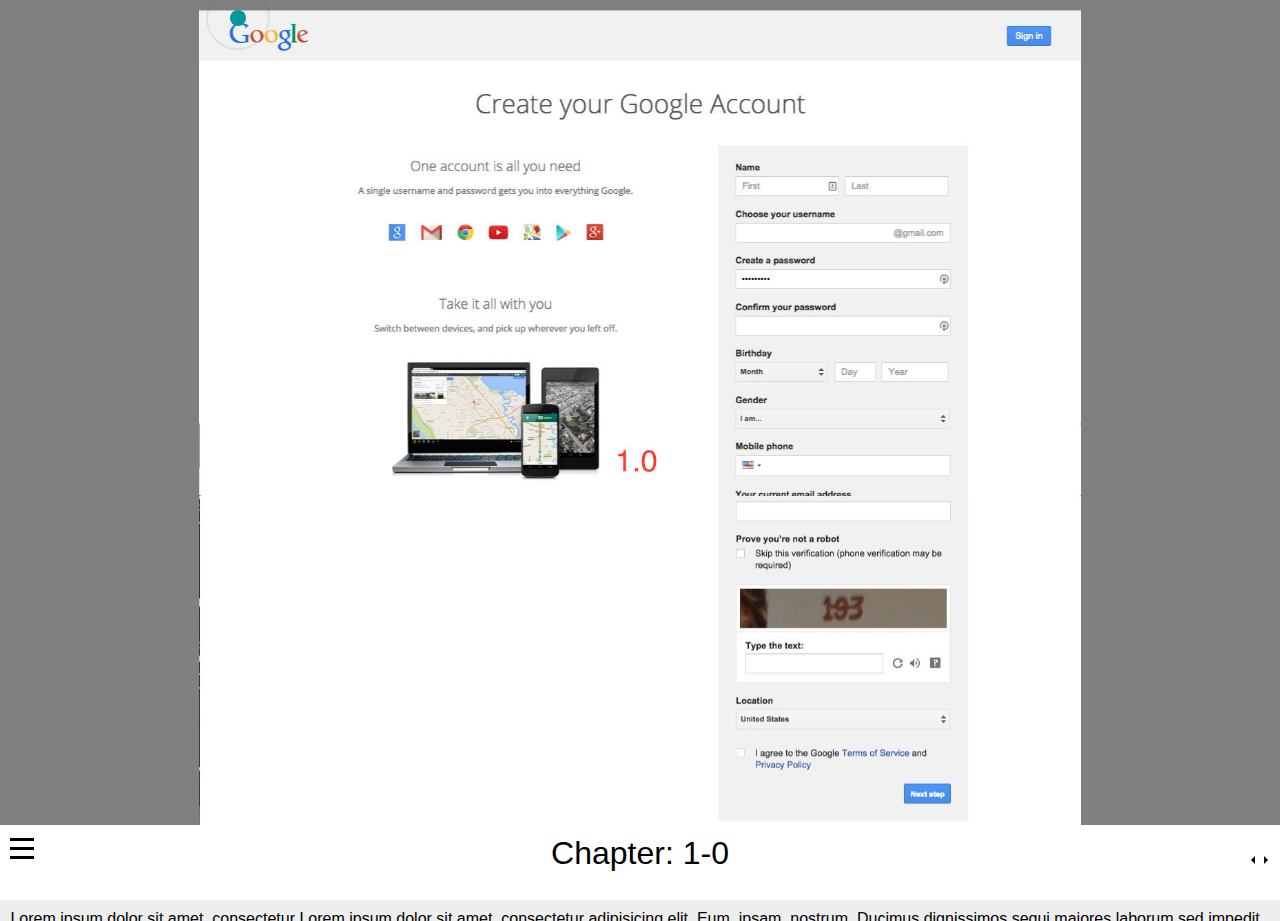
<file: index.html>
<!doctype html>
<html class="no-js" lang="">
    <head>
        <meta charset="utf-8">
        <meta http-equiv="x-ua-compatible" content="ie=edge">
        <title></title>
        <meta name="description" content="">
        <meta name="viewport" content="width=device-width, initial-scale=1">

        <link rel="apple-touch-icon" href="apple-touch-icon.png">
        <!-- Place favicon.ico in the root directory -->
        <link rel="stylesheet" href="css/normalize.css">
    	<link rel="stylesheet" href="css/cutegrids.css">
        <link rel="stylesheet" href="css/main.css">
        <!-- <link href="jquery-ui.css" rel="stylesheet"> -->
    </head>
    <body>
        <!--[if lt IE 8]>
            <p class="browserupgrade">You are using an <strong>outdated</strong> browser. Please <a href="http://browsehappy.com/">upgrade your browser</a> to improve your experience.</p>
        <![endif]-->

<!-- This is where the image is located, and replaced when the user clicks on of the nav buttons -->
<!-- As well as the touch pulse icon -->
<div class="row">

	<div class="book-view cute-12-phone">

			<div id="icon_holder">
				<div id="pulse_icon" class="pulse_holder ui-widget-content">
				    <div class="pulse_marker">
				        <div class="pulse_rays"></div>
				    </div>
			  	</div>
			</div>

		<img src="img/1-0.jpg" alt="" class="responsive-img" id="book_img">
	</div>
</div>

<!-- Navigation controls -->
<div class="row">
 	<div class="navbar">
		<div class="cute-4-phone navbar-part navbar-menu">
			<img src="open-iconic/svg/menu.svg" alt="icon name" id="menu">
		</div>
		<div class="cute-4-phone navbar-part navbar-counter">
			
		</div>
		<div class="cute-4-phone navbar-part navbar-buttons">
			<div class="navbar-button" id="prev_button"><img src="open-iconic/svg/caret-left.svg" class="nav-icon"alt="icon name"></div>
			<div class="navbar-button" id="next_button"><img src="open-iconic/svg/caret-right.svg" class="nav-icon"alt="icon name"></div>
		</div>

<!-- Description text for the page goes is populated heer by the JSON file -->
		<div class="page-stories cute-12-phone navbar-hidden"></div>
	</div>
</div>




<!-- List used to locate all the images for each chapter -->
<!-- use as many chapter you want, just add more ul lists inside the book div in the follow ing format -->

<!-- div where the ul lists are added to -->
		<div class="book">
<!--  -->
		</div>
		

<!-- Used to display style to the DOM -->
<div class="visible" style="display: none;"></div>


        <script type="text/javascript" src="js/vendor/jquery-2.1.4.js"></script>
		<script src="js/vendor/jquery-ui-1.11.4/jquery-ui.js"></script>
        <!-- <script src="js/data-builder.js"></script> -->
        <script src="js/touch_icon.js"></script>
        <script src="js/main.js"></script>

<!-- <script src="js/main.min.js"></script>   -->
          <script>

  </script>    
    </body>
</html>
</file>
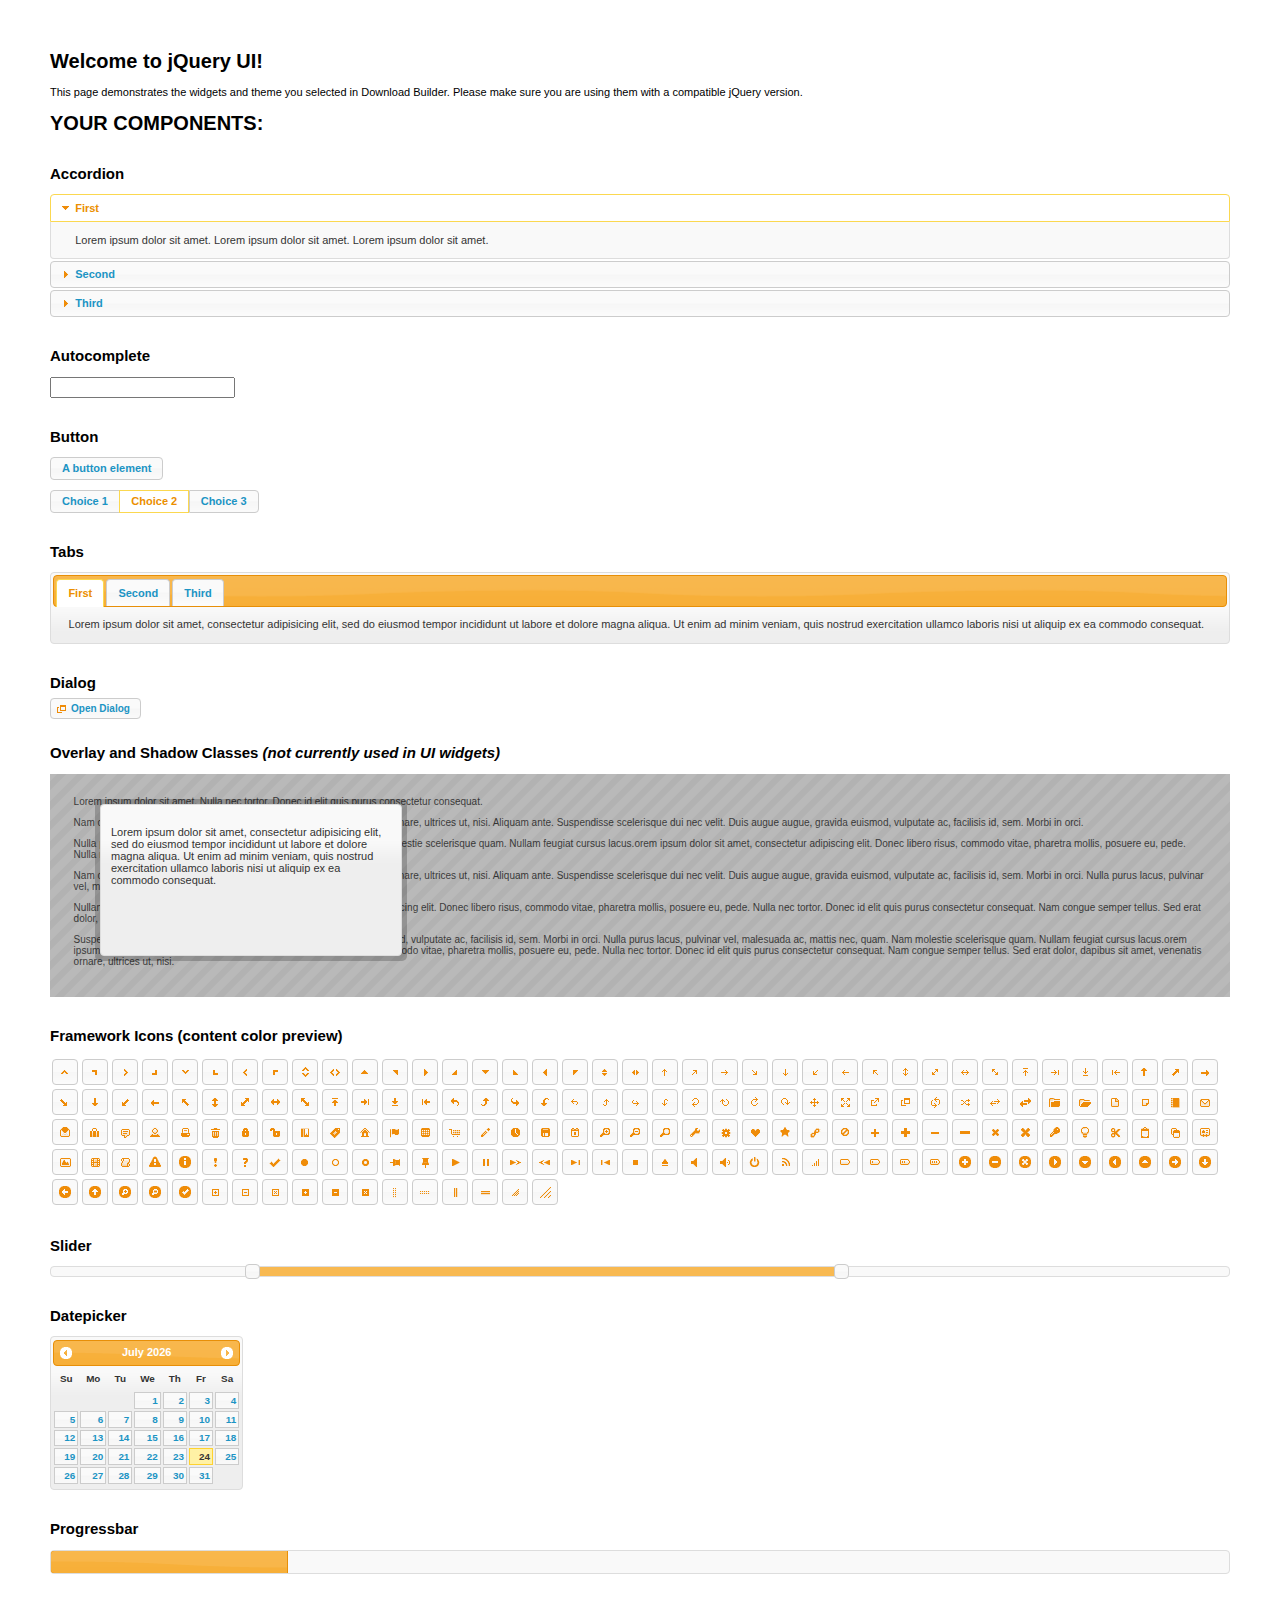
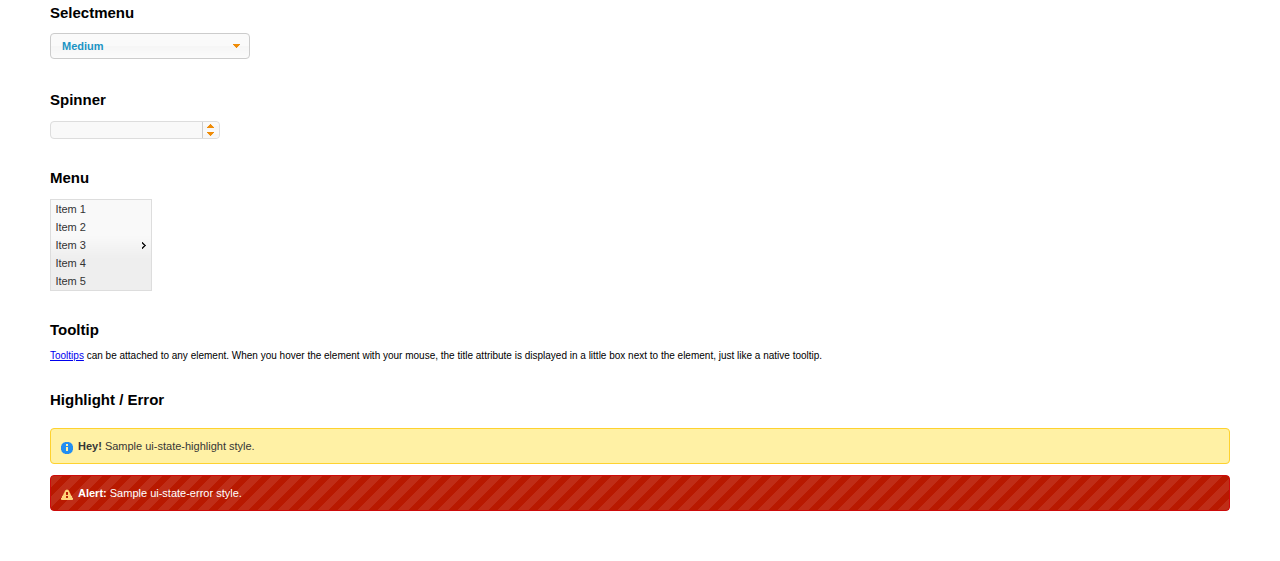
<file: js/vendor/jquery-ui-1.11.4/index.html>
<!doctype html>
<html lang="us">
<head>
	<meta charset="utf-8">
	<title>jQuery UI Example Page</title>
	<link href="jquery-ui.css" rel="stylesheet">
	<style>
	body{
		font: 62.5% "Trebuchet MS", sans-serif;
		margin: 50px;
	}
	.demoHeaders {
		margin-top: 2em;
	}
	#dialog-link {
		padding: .4em 1em .4em 20px;
		text-decoration: none;
		position: relative;
	}
	#dialog-link span.ui-icon {
		margin: 0 5px 0 0;
		position: absolute;
		left: .2em;
		top: 50%;
		margin-top: -8px;
	}
	#icons {
		margin: 0;
		padding: 0;
	}
	#icons li {
		margin: 2px;
		position: relative;
		padding: 4px 0;
		cursor: pointer;
		float: left;
		list-style: none;
	}
	#icons span.ui-icon {
		float: left;
		margin: 0 4px;
	}
	.fakewindowcontain .ui-widget-overlay {
		position: absolute;
	}
	select {
		width: 200px;
	}
	</style>
</head>
<body>

<h1>Welcome to jQuery UI!</h1>

<div class="ui-widget">
	<p>This page demonstrates the widgets and theme you selected in Download Builder. Please make sure you are using them with a compatible jQuery version.</p>
</div>

<h1>YOUR COMPONENTS:</h1>


<!-- Accordion -->
<h2 class="demoHeaders">Accordion</h2>
<div id="accordion">
	<h3>First</h3>
	<div>Lorem ipsum dolor sit amet. Lorem ipsum dolor sit amet. Lorem ipsum dolor sit amet.</div>
	<h3>Second</h3>
	<div>Phasellus mattis tincidunt nibh.</div>
	<h3>Third</h3>
	<div>Nam dui erat, auctor a, dignissim quis.</div>
</div>



<!-- Autocomplete -->
<h2 class="demoHeaders">Autocomplete</h2>
<div>
	<input id="autocomplete" title="type &quot;a&quot;">
</div>



<!-- Button -->
<h2 class="demoHeaders">Button</h2>
<button id="button">A button element</button>
<form style="margin-top: 1em;">
	<div id="radioset">
		<input type="radio" id="radio1" name="radio"><label for="radio1">Choice 1</label>
		<input type="radio" id="radio2" name="radio" checked="checked"><label for="radio2">Choice 2</label>
		<input type="radio" id="radio3" name="radio"><label for="radio3">Choice 3</label>
	</div>
</form>



<!-- Tabs -->
<h2 class="demoHeaders">Tabs</h2>
<div id="tabs">
	<ul>
		<li><a href="#tabs-1">First</a></li>
		<li><a href="#tabs-2">Second</a></li>
		<li><a href="#tabs-3">Third</a></li>
	</ul>
	<div id="tabs-1">Lorem ipsum dolor sit amet, consectetur adipisicing elit, sed do eiusmod tempor incididunt ut labore et dolore magna aliqua. Ut enim ad minim veniam, quis nostrud exercitation ullamco laboris nisi ut aliquip ex ea commodo consequat.</div>
	<div id="tabs-2">Phasellus mattis tincidunt nibh. Cras orci urna, blandit id, pretium vel, aliquet ornare, felis. Maecenas scelerisque sem non nisl. Fusce sed lorem in enim dictum bibendum.</div>
	<div id="tabs-3">Nam dui erat, auctor a, dignissim quis, sollicitudin eu, felis. Pellentesque nisi urna, interdum eget, sagittis et, consequat vestibulum, lacus. Mauris porttitor ullamcorper augue.</div>
</div>



<!-- Dialog NOTE: Dialog is not generated by UI in this demo so it can be visually styled in themeroller-->
<h2 class="demoHeaders">Dialog</h2>
<p><a href="#" id="dialog-link" class="ui-state-default ui-corner-all"><span class="ui-icon ui-icon-newwin"></span>Open Dialog</a></p>

<h2 class="demoHeaders">Overlay and Shadow Classes <em>(not currently used in UI widgets)</em></h2>
<div style="position: relative; width: 96%; height: 200px; padding:1% 2%; overflow:hidden;" class="fakewindowcontain">
	<p>Lorem ipsum dolor sit amet,  Nulla nec tortor. Donec id elit quis purus consectetur consequat. </p><p>Nam congue semper tellus. Sed erat dolor, dapibus sit amet, venenatis ornare, ultrices ut, nisi. Aliquam ante. Suspendisse scelerisque dui nec velit. Duis augue augue, gravida euismod, vulputate ac, facilisis id, sem. Morbi in orci. </p><p>Nulla purus lacus, pulvinar vel, malesuada ac, mattis nec, quam. Nam molestie scelerisque quam. Nullam feugiat cursus lacus.orem ipsum dolor sit amet, consectetur adipiscing elit. Donec libero risus, commodo vitae, pharetra mollis, posuere eu, pede. Nulla nec tortor. Donec id elit quis purus consectetur consequat. </p><p>Nam congue semper tellus. Sed erat dolor, dapibus sit amet, venenatis ornare, ultrices ut, nisi. Aliquam ante. Suspendisse scelerisque dui nec velit. Duis augue augue, gravida euismod, vulputate ac, facilisis id, sem. Morbi in orci. Nulla purus lacus, pulvinar vel, malesuada ac, mattis nec, quam. Nam molestie scelerisque quam. </p><p>Nullam feugiat cursus lacus.orem ipsum dolor sit amet, consectetur adipiscing elit. Donec libero risus, commodo vitae, pharetra mollis, posuere eu, pede. Nulla nec tortor. Donec id elit quis purus consectetur consequat. Nam congue semper tellus. Sed erat dolor, dapibus sit amet, venenatis ornare, ultrices ut, nisi. Aliquam ante. </p><p>Suspendisse scelerisque dui nec velit. Duis augue augue, gravida euismod, vulputate ac, facilisis id, sem. Morbi in orci. Nulla purus lacus, pulvinar vel, malesuada ac, mattis nec, quam. Nam molestie scelerisque quam. Nullam feugiat cursus lacus.orem ipsum dolor sit amet, consectetur adipiscing elit. Donec libero risus, commodo vitae, pharetra mollis, posuere eu, pede. Nulla nec tortor. Donec id elit quis purus consectetur consequat. Nam congue semper tellus. Sed erat dolor, dapibus sit amet, venenatis ornare, ultrices ut, nisi. </p>

	<!-- ui-dialog -->
	<div class="ui-overlay"><div class="ui-widget-overlay"></div><div class="ui-widget-shadow ui-corner-all" style="width: 302px; height: 152px; position: absolute; left: 50px; top: 30px;"></div></div>
	<div style="position: absolute; width: 280px; height: 130px;left: 50px; top: 30px; padding: 10px;" class="ui-widget ui-widget-content ui-corner-all">
		<div class="ui-dialog-content ui-widget-content" style="background: none; border: 0;">
			<p>Lorem ipsum dolor sit amet, consectetur adipisicing elit, sed do eiusmod tempor incididunt ut labore et dolore magna aliqua. Ut enim ad minim veniam, quis nostrud exercitation ullamco laboris nisi ut aliquip ex ea commodo consequat.</p>
		</div>
	</div>

</div>

<!-- ui-dialog -->
<div id="dialog" title="Dialog Title">
	<p>Lorem ipsum dolor sit amet, consectetur adipisicing elit, sed do eiusmod tempor incididunt ut labore et dolore magna aliqua. Ut enim ad minim veniam, quis nostrud exercitation ullamco laboris nisi ut aliquip ex ea commodo consequat.</p>
</div>



<h2 class="demoHeaders">Framework Icons (content color preview)</h2>
<ul id="icons" class="ui-widget ui-helper-clearfix">
	<li class="ui-state-default ui-corner-all" title=".ui-icon-carat-1-n"><span class="ui-icon ui-icon-carat-1-n"></span></li>
	<li class="ui-state-default ui-corner-all" title=".ui-icon-carat-1-ne"><span class="ui-icon ui-icon-carat-1-ne"></span></li>
	<li class="ui-state-default ui-corner-all" title=".ui-icon-carat-1-e"><span class="ui-icon ui-icon-carat-1-e"></span></li>
	<li class="ui-state-default ui-corner-all" title=".ui-icon-carat-1-se"><span class="ui-icon ui-icon-carat-1-se"></span></li>
	<li class="ui-state-default ui-corner-all" title=".ui-icon-carat-1-s"><span class="ui-icon ui-icon-carat-1-s"></span></li>
	<li class="ui-state-default ui-corner-all" title=".ui-icon-carat-1-sw"><span class="ui-icon ui-icon-carat-1-sw"></span></li>
	<li class="ui-state-default ui-corner-all" title=".ui-icon-carat-1-w"><span class="ui-icon ui-icon-carat-1-w"></span></li>
	<li class="ui-state-default ui-corner-all" title=".ui-icon-carat-1-nw"><span class="ui-icon ui-icon-carat-1-nw"></span></li>
	<li class="ui-state-default ui-corner-all" title=".ui-icon-carat-2-n-s"><span class="ui-icon ui-icon-carat-2-n-s"></span></li>
	<li class="ui-state-default ui-corner-all" title=".ui-icon-carat-2-e-w"><span class="ui-icon ui-icon-carat-2-e-w"></span></li>
	<li class="ui-state-default ui-corner-all" title=".ui-icon-triangle-1-n"><span class="ui-icon ui-icon-triangle-1-n"></span></li>
	<li class="ui-state-default ui-corner-all" title=".ui-icon-triangle-1-ne"><span class="ui-icon ui-icon-triangle-1-ne"></span></li>
	<li class="ui-state-default ui-corner-all" title=".ui-icon-triangle-1-e"><span class="ui-icon ui-icon-triangle-1-e"></span></li>
	<li class="ui-state-default ui-corner-all" title=".ui-icon-triangle-1-se"><span class="ui-icon ui-icon-triangle-1-se"></span></li>
	<li class="ui-state-default ui-corner-all" title=".ui-icon-triangle-1-s"><span class="ui-icon ui-icon-triangle-1-s"></span></li>
	<li class="ui-state-default ui-corner-all" title=".ui-icon-triangle-1-sw"><span class="ui-icon ui-icon-triangle-1-sw"></span></li>
	<li class="ui-state-default ui-corner-all" title=".ui-icon-triangle-1-w"><span class="ui-icon ui-icon-triangle-1-w"></span></li>
	<li class="ui-state-default ui-corner-all" title=".ui-icon-triangle-1-nw"><span class="ui-icon ui-icon-triangle-1-nw"></span></li>
	<li class="ui-state-default ui-corner-all" title=".ui-icon-triangle-2-n-s"><span class="ui-icon ui-icon-triangle-2-n-s"></span></li>
	<li class="ui-state-default ui-corner-all" title=".ui-icon-triangle-2-e-w"><span class="ui-icon ui-icon-triangle-2-e-w"></span></li>
	<li class="ui-state-default ui-corner-all" title=".ui-icon-arrow-1-n"><span class="ui-icon ui-icon-arrow-1-n"></span></li>
	<li class="ui-state-default ui-corner-all" title=".ui-icon-arrow-1-ne"><span class="ui-icon ui-icon-arrow-1-ne"></span></li>
	<li class="ui-state-default ui-corner-all" title=".ui-icon-arrow-1-e"><span class="ui-icon ui-icon-arrow-1-e"></span></li>
	<li class="ui-state-default ui-corner-all" title=".ui-icon-arrow-1-se"><span class="ui-icon ui-icon-arrow-1-se"></span></li>
	<li class="ui-state-default ui-corner-all" title=".ui-icon-arrow-1-s"><span class="ui-icon ui-icon-arrow-1-s"></span></li>
	<li class="ui-state-default ui-corner-all" title=".ui-icon-arrow-1-sw"><span class="ui-icon ui-icon-arrow-1-sw"></span></li>
	<li class="ui-state-default ui-corner-all" title=".ui-icon-arrow-1-w"><span class="ui-icon ui-icon-arrow-1-w"></span></li>
	<li class="ui-state-default ui-corner-all" title=".ui-icon-arrow-1-nw"><span class="ui-icon ui-icon-arrow-1-nw"></span></li>
	<li class="ui-state-default ui-corner-all" title=".ui-icon-arrow-2-n-s"><span class="ui-icon ui-icon-arrow-2-n-s"></span></li>
	<li class="ui-state-default ui-corner-all" title=".ui-icon-arrow-2-ne-sw"><span class="ui-icon ui-icon-arrow-2-ne-sw"></span></li>
	<li class="ui-state-default ui-corner-all" title=".ui-icon-arrow-2-e-w"><span class="ui-icon ui-icon-arrow-2-e-w"></span></li>
	<li class="ui-state-default ui-corner-all" title=".ui-icon-arrow-2-se-nw"><span class="ui-icon ui-icon-arrow-2-se-nw"></span></li>
	<li class="ui-state-default ui-corner-all" title=".ui-icon-arrowstop-1-n"><span class="ui-icon ui-icon-arrowstop-1-n"></span></li>
	<li class="ui-state-default ui-corner-all" title=".ui-icon-arrowstop-1-e"><span class="ui-icon ui-icon-arrowstop-1-e"></span></li>
	<li class="ui-state-default ui-corner-all" title=".ui-icon-arrowstop-1-s"><span class="ui-icon ui-icon-arrowstop-1-s"></span></li>
	<li class="ui-state-default ui-corner-all" title=".ui-icon-arrowstop-1-w"><span class="ui-icon ui-icon-arrowstop-1-w"></span></li>
	<li class="ui-state-default ui-corner-all" title=".ui-icon-arrowthick-1-n"><span class="ui-icon ui-icon-arrowthick-1-n"></span></li>
	<li class="ui-state-default ui-corner-all" title=".ui-icon-arrowthick-1-ne"><span class="ui-icon ui-icon-arrowthick-1-ne"></span></li>
	<li class="ui-state-default ui-corner-all" title=".ui-icon-arrowthick-1-e"><span class="ui-icon ui-icon-arrowthick-1-e"></span></li>
	<li class="ui-state-default ui-corner-all" title=".ui-icon-arrowthick-1-se"><span class="ui-icon ui-icon-arrowthick-1-se"></span></li>
	<li class="ui-state-default ui-corner-all" title=".ui-icon-arrowthick-1-s"><span class="ui-icon ui-icon-arrowthick-1-s"></span></li>
	<li class="ui-state-default ui-corner-all" title=".ui-icon-arrowthick-1-sw"><span class="ui-icon ui-icon-arrowthick-1-sw"></span></li>
	<li class="ui-state-default ui-corner-all" title=".ui-icon-arrowthick-1-w"><span class="ui-icon ui-icon-arrowthick-1-w"></span></li>
	<li class="ui-state-default ui-corner-all" title=".ui-icon-arrowthick-1-nw"><span class="ui-icon ui-icon-arrowthick-1-nw"></span></li>
	<li class="ui-state-default ui-corner-all" title=".ui-icon-arrowthick-2-n-s"><span class="ui-icon ui-icon-arrowthick-2-n-s"></span></li>
	<li class="ui-state-default ui-corner-all" title=".ui-icon-arrowthick-2-ne-sw"><span class="ui-icon ui-icon-arrowthick-2-ne-sw"></span></li>
	<li class="ui-state-default ui-corner-all" title=".ui-icon-arrowthick-2-e-w"><span class="ui-icon ui-icon-arrowthick-2-e-w"></span></li>
	<li class="ui-state-default ui-corner-all" title=".ui-icon-arrowthick-2-se-nw"><span class="ui-icon ui-icon-arrowthick-2-se-nw"></span></li>
	<li class="ui-state-default ui-corner-all" title=".ui-icon-arrowthickstop-1-n"><span class="ui-icon ui-icon-arrowthickstop-1-n"></span></li>
	<li class="ui-state-default ui-corner-all" title=".ui-icon-arrowthickstop-1-e"><span class="ui-icon ui-icon-arrowthickstop-1-e"></span></li>
	<li class="ui-state-default ui-corner-all" title=".ui-icon-arrowthickstop-1-s"><span class="ui-icon ui-icon-arrowthickstop-1-s"></span></li>
	<li class="ui-state-default ui-corner-all" title=".ui-icon-arrowthickstop-1-w"><span class="ui-icon ui-icon-arrowthickstop-1-w"></span></li>
	<li class="ui-state-default ui-corner-all" title=".ui-icon-arrowreturnthick-1-w"><span class="ui-icon ui-icon-arrowreturnthick-1-w"></span></li>
	<li class="ui-state-default ui-corner-all" title=".ui-icon-arrowreturnthick-1-n"><span class="ui-icon ui-icon-arrowreturnthick-1-n"></span></li>
	<li class="ui-state-default ui-corner-all" title=".ui-icon-arrowreturnthick-1-e"><span class="ui-icon ui-icon-arrowreturnthick-1-e"></span></li>
	<li class="ui-state-default ui-corner-all" title=".ui-icon-arrowreturnthick-1-s"><span class="ui-icon ui-icon-arrowreturnthick-1-s"></span></li>
	<li class="ui-state-default ui-corner-all" title=".ui-icon-arrowreturn-1-w"><span class="ui-icon ui-icon-arrowreturn-1-w"></span></li>
	<li class="ui-state-default ui-corner-all" title=".ui-icon-arrowreturn-1-n"><span class="ui-icon ui-icon-arrowreturn-1-n"></span></li>
	<li class="ui-state-default ui-corner-all" title=".ui-icon-arrowreturn-1-e"><span class="ui-icon ui-icon-arrowreturn-1-e"></span></li>
	<li class="ui-state-default ui-corner-all" title=".ui-icon-arrowreturn-1-s"><span class="ui-icon ui-icon-arrowreturn-1-s"></span></li>
	<li class="ui-state-default ui-corner-all" title=".ui-icon-arrowrefresh-1-w"><span class="ui-icon ui-icon-arrowrefresh-1-w"></span></li>
	<li class="ui-state-default ui-corner-all" title=".ui-icon-arrowrefresh-1-n"><span class="ui-icon ui-icon-arrowrefresh-1-n"></span></li>
	<li class="ui-state-default ui-corner-all" title=".ui-icon-arrowrefresh-1-e"><span class="ui-icon ui-icon-arrowrefresh-1-e"></span></li>
	<li class="ui-state-default ui-corner-all" title=".ui-icon-arrowrefresh-1-s"><span class="ui-icon ui-icon-arrowrefresh-1-s"></span></li>
	<li class="ui-state-default ui-corner-all" title=".ui-icon-arrow-4"><span class="ui-icon ui-icon-arrow-4"></span></li>
	<li class="ui-state-default ui-corner-all" title=".ui-icon-arrow-4-diag"><span class="ui-icon ui-icon-arrow-4-diag"></span></li>
	<li class="ui-state-default ui-corner-all" title=".ui-icon-extlink"><span class="ui-icon ui-icon-extlink"></span></li>
	<li class="ui-state-default ui-corner-all" title=".ui-icon-newwin"><span class="ui-icon ui-icon-newwin"></span></li>
	<li class="ui-state-default ui-corner-all" title=".ui-icon-refresh"><span class="ui-icon ui-icon-refresh"></span></li>
	<li class="ui-state-default ui-corner-all" title=".ui-icon-shuffle"><span class="ui-icon ui-icon-shuffle"></span></li>
	<li class="ui-state-default ui-corner-all" title=".ui-icon-transfer-e-w"><span class="ui-icon ui-icon-transfer-e-w"></span></li>
	<li class="ui-state-default ui-corner-all" title=".ui-icon-transferthick-e-w"><span class="ui-icon ui-icon-transferthick-e-w"></span></li>
	<li class="ui-state-default ui-corner-all" title=".ui-icon-folder-collapsed"><span class="ui-icon ui-icon-folder-collapsed"></span></li>
	<li class="ui-state-default ui-corner-all" title=".ui-icon-folder-open"><span class="ui-icon ui-icon-folder-open"></span></li>
	<li class="ui-state-default ui-corner-all" title=".ui-icon-document"><span class="ui-icon ui-icon-document"></span></li>
	<li class="ui-state-default ui-corner-all" title=".ui-icon-document-b"><span class="ui-icon ui-icon-document-b"></span></li>
	<li class="ui-state-default ui-corner-all" title=".ui-icon-note"><span class="ui-icon ui-icon-note"></span></li>
	<li class="ui-state-default ui-corner-all" title=".ui-icon-mail-closed"><span class="ui-icon ui-icon-mail-closed"></span></li>
	<li class="ui-state-default ui-corner-all" title=".ui-icon-mail-open"><span class="ui-icon ui-icon-mail-open"></span></li>
	<li class="ui-state-default ui-corner-all" title=".ui-icon-suitcase"><span class="ui-icon ui-icon-suitcase"></span></li>
	<li class="ui-state-default ui-corner-all" title=".ui-icon-comment"><span class="ui-icon ui-icon-comment"></span></li>
	<li class="ui-state-default ui-corner-all" title=".ui-icon-person"><span class="ui-icon ui-icon-person"></span></li>
	<li class="ui-state-default ui-corner-all" title=".ui-icon-print"><span class="ui-icon ui-icon-print"></span></li>
	<li class="ui-state-default ui-corner-all" title=".ui-icon-trash"><span class="ui-icon ui-icon-trash"></span></li>
	<li class="ui-state-default ui-corner-all" title=".ui-icon-locked"><span class="ui-icon ui-icon-locked"></span></li>
	<li class="ui-state-default ui-corner-all" title=".ui-icon-unlocked"><span class="ui-icon ui-icon-unlocked"></span></li>
	<li class="ui-state-default ui-corner-all" title=".ui-icon-bookmark"><span class="ui-icon ui-icon-bookmark"></span></li>
	<li class="ui-state-default ui-corner-all" title=".ui-icon-tag"><span class="ui-icon ui-icon-tag"></span></li>
	<li class="ui-state-default ui-corner-all" title=".ui-icon-home"><span class="ui-icon ui-icon-home"></span></li>
	<li class="ui-state-default ui-corner-all" title=".ui-icon-flag"><span class="ui-icon ui-icon-flag"></span></li>
	<li class="ui-state-default ui-corner-all" title=".ui-icon-calculator"><span class="ui-icon ui-icon-calculator"></span></li>
	<li class="ui-state-default ui-corner-all" title=".ui-icon-cart"><span class="ui-icon ui-icon-cart"></span></li>
	<li class="ui-state-default ui-corner-all" title=".ui-icon-pencil"><span class="ui-icon ui-icon-pencil"></span></li>
	<li class="ui-state-default ui-corner-all" title=".ui-icon-clock"><span class="ui-icon ui-icon-clock"></span></li>
	<li class="ui-state-default ui-corner-all" title=".ui-icon-disk"><span class="ui-icon ui-icon-disk"></span></li>
	<li class="ui-state-default ui-corner-all" title=".ui-icon-calendar"><span class="ui-icon ui-icon-calendar"></span></li>
	<li class="ui-state-default ui-corner-all" title=".ui-icon-zoomin"><span class="ui-icon ui-icon-zoomin"></span></li>
	<li class="ui-state-default ui-corner-all" title=".ui-icon-zoomout"><span class="ui-icon ui-icon-zoomout"></span></li>
	<li class="ui-state-default ui-corner-all" title=".ui-icon-search"><span class="ui-icon ui-icon-search"></span></li>
	<li class="ui-state-default ui-corner-all" title=".ui-icon-wrench"><span class="ui-icon ui-icon-wrench"></span></li>
	<li class="ui-state-default ui-corner-all" title=".ui-icon-gear"><span class="ui-icon ui-icon-gear"></span></li>
	<li class="ui-state-default ui-corner-all" title=".ui-icon-heart"><span class="ui-icon ui-icon-heart"></span></li>
	<li class="ui-state-default ui-corner-all" title=".ui-icon-star"><span class="ui-icon ui-icon-star"></span></li>
	<li class="ui-state-default ui-corner-all" title=".ui-icon-link"><span class="ui-icon ui-icon-link"></span></li>
	<li class="ui-state-default ui-corner-all" title=".ui-icon-cancel"><span class="ui-icon ui-icon-cancel"></span></li>
	<li class="ui-state-default ui-corner-all" title=".ui-icon-plus"><span class="ui-icon ui-icon-plus"></span></li>
	<li class="ui-state-default ui-corner-all" title=".ui-icon-plusthick"><span class="ui-icon ui-icon-plusthick"></span></li>
	<li class="ui-state-default ui-corner-all" title=".ui-icon-minus"><span class="ui-icon ui-icon-minus"></span></li>
	<li class="ui-state-default ui-corner-all" title=".ui-icon-minusthick"><span class="ui-icon ui-icon-minusthick"></span></li>
	<li class="ui-state-default ui-corner-all" title=".ui-icon-close"><span class="ui-icon ui-icon-close"></span></li>
	<li class="ui-state-default ui-corner-all" title=".ui-icon-closethick"><span class="ui-icon ui-icon-closethick"></span></li>
	<li class="ui-state-default ui-corner-all" title=".ui-icon-key"><span class="ui-icon ui-icon-key"></span></li>
	<li class="ui-state-default ui-corner-all" title=".ui-icon-lightbulb"><span class="ui-icon ui-icon-lightbulb"></span></li>
	<li class="ui-state-default ui-corner-all" title=".ui-icon-scissors"><span class="ui-icon ui-icon-scissors"></span></li>
	<li class="ui-state-default ui-corner-all" title=".ui-icon-clipboard"><span class="ui-icon ui-icon-clipboard"></span></li>
	<li class="ui-state-default ui-corner-all" title=".ui-icon-copy"><span class="ui-icon ui-icon-copy"></span></li>
	<li class="ui-state-default ui-corner-all" title=".ui-icon-contact"><span class="ui-icon ui-icon-contact"></span></li>
	<li class="ui-state-default ui-corner-all" title=".ui-icon-image"><span class="ui-icon ui-icon-image"></span></li>
	<li class="ui-state-default ui-corner-all" title=".ui-icon-video"><span class="ui-icon ui-icon-video"></span></li>
	<li class="ui-state-default ui-corner-all" title=".ui-icon-script"><span class="ui-icon ui-icon-script"></span></li>
	<li class="ui-state-default ui-corner-all" title=".ui-icon-alert"><span class="ui-icon ui-icon-alert"></span></li>
	<li class="ui-state-default ui-corner-all" title=".ui-icon-info"><span class="ui-icon ui-icon-info"></span></li>
	<li class="ui-state-default ui-corner-all" title=".ui-icon-notice"><span class="ui-icon ui-icon-notice"></span></li>
	<li class="ui-state-default ui-corner-all" title=".ui-icon-help"><span class="ui-icon ui-icon-help"></span></li>
	<li class="ui-state-default ui-corner-all" title=".ui-icon-check"><span class="ui-icon ui-icon-check"></span></li>
	<li class="ui-state-default ui-corner-all" title=".ui-icon-bullet"><span class="ui-icon ui-icon-bullet"></span></li>
	<li class="ui-state-default ui-corner-all" title=".ui-icon-radio-off"><span class="ui-icon ui-icon-radio-off"></span></li>
	<li class="ui-state-default ui-corner-all" title=".ui-icon-radio-on"><span class="ui-icon ui-icon-radio-on"></span></li>
	<li class="ui-state-default ui-corner-all" title=".ui-icon-pin-w"><span class="ui-icon ui-icon-pin-w"></span></li>
	<li class="ui-state-default ui-corner-all" title=".ui-icon-pin-s"><span class="ui-icon ui-icon-pin-s"></span></li>
	<li class="ui-state-default ui-corner-all" title=".ui-icon-play"><span class="ui-icon ui-icon-play"></span></li>
	<li class="ui-state-default ui-corner-all" title=".ui-icon-pause"><span class="ui-icon ui-icon-pause"></span></li>
	<li class="ui-state-default ui-corner-all" title=".ui-icon-seek-next"><span class="ui-icon ui-icon-seek-next"></span></li>
	<li class="ui-state-default ui-corner-all" title=".ui-icon-seek-prev"><span class="ui-icon ui-icon-seek-prev"></span></li>
	<li class="ui-state-default ui-corner-all" title=".ui-icon-seek-end"><span class="ui-icon ui-icon-seek-end"></span></li>
	<li class="ui-state-default ui-corner-all" title=".ui-icon-seek-first"><span class="ui-icon ui-icon-seek-first"></span></li>
	<li class="ui-state-default ui-corner-all" title=".ui-icon-stop"><span class="ui-icon ui-icon-stop"></span></li>
	<li class="ui-state-default ui-corner-all" title=".ui-icon-eject"><span class="ui-icon ui-icon-eject"></span></li>
	<li class="ui-state-default ui-corner-all" title=".ui-icon-volume-off"><span class="ui-icon ui-icon-volume-off"></span></li>
	<li class="ui-state-default ui-corner-all" title=".ui-icon-volume-on"><span class="ui-icon ui-icon-volume-on"></span></li>
	<li class="ui-state-default ui-corner-all" title=".ui-icon-power"><span class="ui-icon ui-icon-power"></span></li>
	<li class="ui-state-default ui-corner-all" title=".ui-icon-signal-diag"><span class="ui-icon ui-icon-signal-diag"></span></li>
	<li class="ui-state-default ui-corner-all" title=".ui-icon-signal"><span class="ui-icon ui-icon-signal"></span></li>
	<li class="ui-state-default ui-corner-all" title=".ui-icon-battery-0"><span class="ui-icon ui-icon-battery-0"></span></li>
	<li class="ui-state-default ui-corner-all" title=".ui-icon-battery-1"><span class="ui-icon ui-icon-battery-1"></span></li>
	<li class="ui-state-default ui-corner-all" title=".ui-icon-battery-2"><span class="ui-icon ui-icon-battery-2"></span></li>
	<li class="ui-state-default ui-corner-all" title=".ui-icon-battery-3"><span class="ui-icon ui-icon-battery-3"></span></li>
	<li class="ui-state-default ui-corner-all" title=".ui-icon-circle-plus"><span class="ui-icon ui-icon-circle-plus"></span></li>
	<li class="ui-state-default ui-corner-all" title=".ui-icon-circle-minus"><span class="ui-icon ui-icon-circle-minus"></span></li>
	<li class="ui-state-default ui-corner-all" title=".ui-icon-circle-close"><span class="ui-icon ui-icon-circle-close"></span></li>
	<li class="ui-state-default ui-corner-all" title=".ui-icon-circle-triangle-e"><span class="ui-icon ui-icon-circle-triangle-e"></span></li>
	<li class="ui-state-default ui-corner-all" title=".ui-icon-circle-triangle-s"><span class="ui-icon ui-icon-circle-triangle-s"></span></li>
	<li class="ui-state-default ui-corner-all" title=".ui-icon-circle-triangle-w"><span class="ui-icon ui-icon-circle-triangle-w"></span></li>
	<li class="ui-state-default ui-corner-all" title=".ui-icon-circle-triangle-n"><span class="ui-icon ui-icon-circle-triangle-n"></span></li>
	<li class="ui-state-default ui-corner-all" title=".ui-icon-circle-arrow-e"><span class="ui-icon ui-icon-circle-arrow-e"></span></li>
	<li class="ui-state-default ui-corner-all" title=".ui-icon-circle-arrow-s"><span class="ui-icon ui-icon-circle-arrow-s"></span></li>
	<li class="ui-state-default ui-corner-all" title=".ui-icon-circle-arrow-w"><span class="ui-icon ui-icon-circle-arrow-w"></span></li>
	<li class="ui-state-default ui-corner-all" title=".ui-icon-circle-arrow-n"><span class="ui-icon ui-icon-circle-arrow-n"></span></li>
	<li class="ui-state-default ui-corner-all" title=".ui-icon-circle-zoomin"><span class="ui-icon ui-icon-circle-zoomin"></span></li>
	<li class="ui-state-default ui-corner-all" title=".ui-icon-circle-zoomout"><span class="ui-icon ui-icon-circle-zoomout"></span></li>
	<li class="ui-state-default ui-corner-all" title=".ui-icon-circle-check"><span class="ui-icon ui-icon-circle-check"></span></li>
	<li class="ui-state-default ui-corner-all" title=".ui-icon-circlesmall-plus"><span class="ui-icon ui-icon-circlesmall-plus"></span></li>
	<li class="ui-state-default ui-corner-all" title=".ui-icon-circlesmall-minus"><span class="ui-icon ui-icon-circlesmall-minus"></span></li>
	<li class="ui-state-default ui-corner-all" title=".ui-icon-circlesmall-close"><span class="ui-icon ui-icon-circlesmall-close"></span></li>
	<li class="ui-state-default ui-corner-all" title=".ui-icon-squaresmall-plus"><span class="ui-icon ui-icon-squaresmall-plus"></span></li>
	<li class="ui-state-default ui-corner-all" title=".ui-icon-squaresmall-minus"><span class="ui-icon ui-icon-squaresmall-minus"></span></li>
	<li class="ui-state-default ui-corner-all" title=".ui-icon-squaresmall-close"><span class="ui-icon ui-icon-squaresmall-close"></span></li>
	<li class="ui-state-default ui-corner-all" title=".ui-icon-grip-dotted-vertical"><span class="ui-icon ui-icon-grip-dotted-vertical"></span></li>
	<li class="ui-state-default ui-corner-all" title=".ui-icon-grip-dotted-horizontal"><span class="ui-icon ui-icon-grip-dotted-horizontal"></span></li>
	<li class="ui-state-default ui-corner-all" title=".ui-icon-grip-solid-vertical"><span class="ui-icon ui-icon-grip-solid-vertical"></span></li>
	<li class="ui-state-default ui-corner-all" title=".ui-icon-grip-solid-horizontal"><span class="ui-icon ui-icon-grip-solid-horizontal"></span></li>
	<li class="ui-state-default ui-corner-all" title=".ui-icon-gripsmall-diagonal-se"><span class="ui-icon ui-icon-gripsmall-diagonal-se"></span></li>
	<li class="ui-state-default ui-corner-all" title=".ui-icon-grip-diagonal-se"><span class="ui-icon ui-icon-grip-diagonal-se"></span></li>
</ul>


<!-- Slider -->
<h2 class="demoHeaders">Slider</h2>
<div id="slider"></div>



<!-- Datepicker -->
<h2 class="demoHeaders">Datepicker</h2>
<div id="datepicker"></div>



<!-- Progressbar -->
<h2 class="demoHeaders">Progressbar</h2>
<div id="progressbar"></div>



<!-- Progressbar -->
<h2 class="demoHeaders">Selectmenu</h2>
<select id="selectmenu">
	<option>Slower</option>
	<option>Slow</option>
	<option selected="selected">Medium</option>
	<option>Fast</option>
	<option>Faster</option>
</select>



<!-- Spinner -->
<h2 class="demoHeaders">Spinner</h2>
<input id="spinner">



<!-- Menu -->
<h2 class="demoHeaders">Menu</h2>
<ul style="width:100px;" id="menu">
	<li>Item 1</li>
	<li>Item 2</li>
	<li>Item 3
		<ul>
			<li>Item 3-1</li>
			<li>Item 3-2</li>
			<li>Item 3-3</li>
			<li>Item 3-4</li>
			<li>Item 3-5</li>
		</ul>
	</li>
	<li>Item 4</li>
	<li>Item 5</li>
</ul>



<!-- Tooltip -->
<h2 class="demoHeaders">Tooltip</h2>
<p id="tooltip">
	<a href="#" title="That&apos;s what this widget is">Tooltips</a> can be attached to any element. When you hover
the element with your mouse, the title attribute is displayed in a little box next to the element, just like a native tooltip.
</p>


<!-- Highlight / Error -->
<h2 class="demoHeaders">Highlight / Error</h2>
<div class="ui-widget">
	<div class="ui-state-highlight ui-corner-all" style="margin-top: 20px; padding: 0 .7em;">
		<p><span class="ui-icon ui-icon-info" style="float: left; margin-right: .3em;"></span>
		<strong>Hey!</strong> Sample ui-state-highlight style.</p>
	</div>
</div>
<br>
<div class="ui-widget">
	<div class="ui-state-error ui-corner-all" style="padding: 0 .7em;">
		<p><span class="ui-icon ui-icon-alert" style="float: left; margin-right: .3em;"></span>
		<strong>Alert:</strong> Sample ui-state-error style.</p>
	</div>
</div>

<script src="external/jquery/jquery.js"></script>
<script src="jquery-ui.js"></script>
<script>

$( "#accordion" ).accordion();



var availableTags = [
	"ActionScript",
	"AppleScript",
	"Asp",
	"BASIC",
	"C",
	"C++",
	"Clojure",
	"COBOL",
	"ColdFusion",
	"Erlang",
	"Fortran",
	"Groovy",
	"Haskell",
	"Java",
	"JavaScript",
	"Lisp",
	"Perl",
	"PHP",
	"Python",
	"Ruby",
	"Scala",
	"Scheme"
];
$( "#autocomplete" ).autocomplete({
	source: availableTags
});



$( "#button" ).button();
$( "#radioset" ).buttonset();



$( "#tabs" ).tabs();



$( "#dialog" ).dialog({
	autoOpen: false,
	width: 400,
	buttons: [
		{
			text: "Ok",
			click: function() {
				$( this ).dialog( "close" );
			}
		},
		{
			text: "Cancel",
			click: function() {
				$( this ).dialog( "close" );
			}
		}
	]
});

// Link to open the dialog
$( "#dialog-link" ).click(function( event ) {
	$( "#dialog" ).dialog( "open" );
	event.preventDefault();
});



$( "#datepicker" ).datepicker({
	inline: true
});



$( "#slider" ).slider({
	range: true,
	values: [ 17, 67 ]
});



$( "#progressbar" ).progressbar({
	value: 20
});



$( "#spinner" ).spinner();



$( "#menu" ).menu();



$( "#tooltip" ).tooltip();



$( "#selectmenu" ).selectmenu();


// Hover states on the static widgets
$( "#dialog-link, #icons li" ).hover(
	function() {
		$( this ).addClass( "ui-state-hover" );
	},
	function() {
		$( this ).removeClass( "ui-state-hover" );
	}
);
</script>
</body>
</html>
</file>
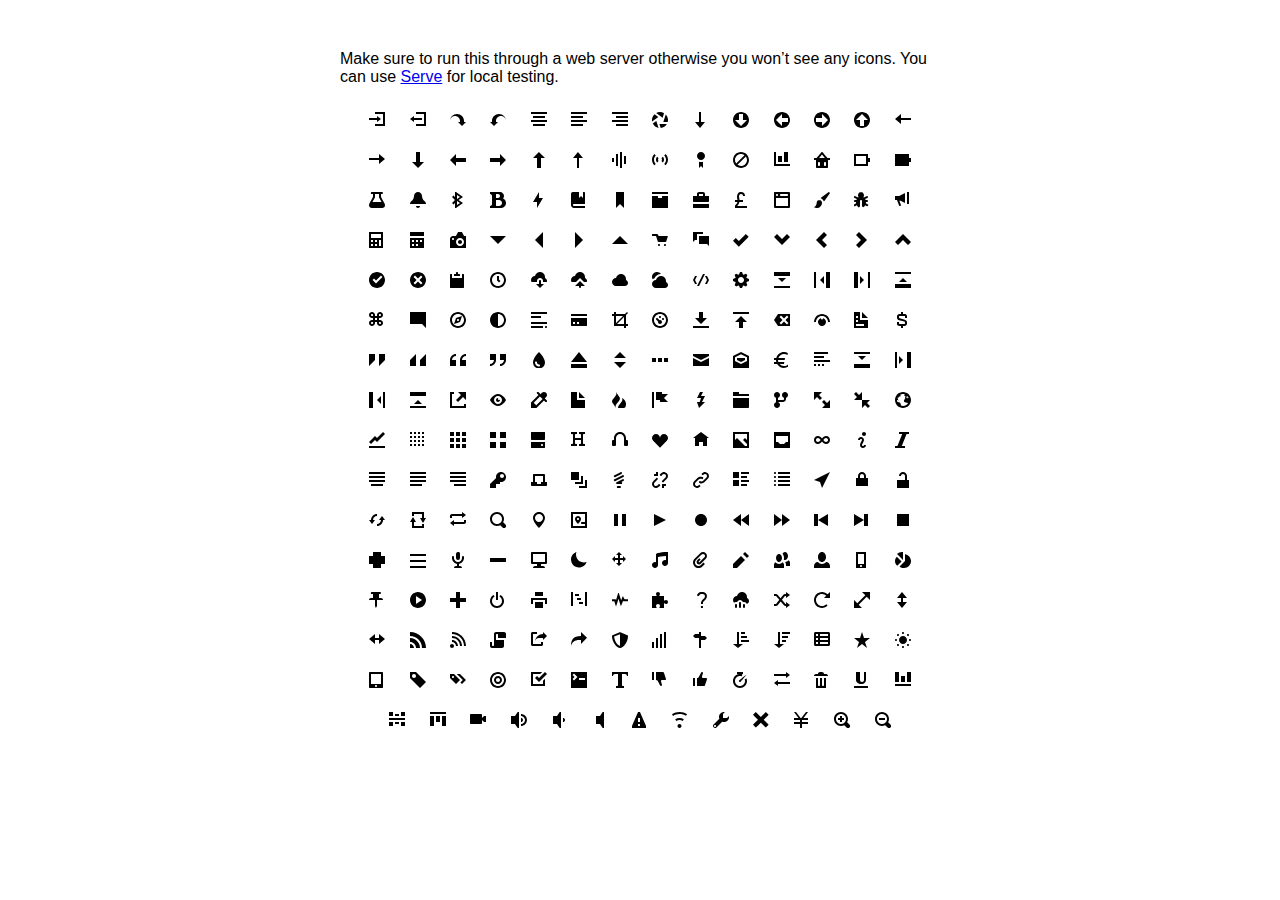
<file: open-iconic/sprite/open-iconic.html>
<!DOCTYPE html>
<html>
<head>
<meta charset="utf-8">
<style>
  body {
    font-family: 'Helvetica', sans-serif;
    margin: 50px 0;
  }

  .container {
    width: 600px;
    text-align: center;
    margin: 20px auto;
  }

  .intro {
    text-align: left;
  }

  .icon {

    margin: 10px;
    width: 16px;
    height: 16px;
  }
</style>
</head>
<body>

<div class="container">
  <p class='intro'>
    Make sure to run this through a web server otherwise you won&rsquo;t see any icons. You can use <a href="https://github.com/visionmedia/serve">Serve</a> for local testing.
  </p>
  <svg class="icon">
    <use xlink:href="open-iconic.svg#account-login"></use>
  </svg>

  <svg viewBox="0 0 8 8" class="icon">
    <use xlink:href="open-iconic.svg#account-logout"></use>
  </svg>

  <svg viewBox="0 0 8 8" class="icon">
    <use xlink:href="open-iconic.svg#action-redo"></use>
  </svg>

  <svg viewBox="0 0 8 8" class="icon">
    <use xlink:href="open-iconic.svg#action-undo"></use>
  </svg>

  <svg viewBox="0 0 8 8" class="icon">
    <use xlink:href="open-iconic.svg#align-center"></use>
  </svg>

  <svg viewBox="0 0 8 8" class="icon">
    <use xlink:href="open-iconic.svg#align-left"></use>
  </svg>

  <svg viewBox="0 0 8 8" class="icon">
    <use xlink:href="open-iconic.svg#align-right"></use>
  </svg>

  <svg viewBox="0 0 8 8" class="icon">
    <use xlink:href="open-iconic.svg#aperture"></use>
  </svg>

  <svg viewBox="0 0 8 8" class="icon">
    <use xlink:href="open-iconic.svg#arrow-bottom"></use>
  </svg>

  <svg viewBox="0 0 8 8" class="icon">
    <use xlink:href="open-iconic.svg#arrow-circle-bottom"></use>
  </svg>

  <svg viewBox="0 0 8 8" class="icon">
    <use xlink:href="open-iconic.svg#arrow-circle-left"></use>
  </svg>

  <svg viewBox="0 0 8 8" class="icon">
    <use xlink:href="open-iconic.svg#arrow-circle-right"></use>
  </svg>

  <svg viewBox="0 0 8 8" class="icon">
    <use xlink:href="open-iconic.svg#arrow-circle-top"></use>
  </svg>

  <svg viewBox="0 0 8 8" class="icon">
    <use xlink:href="open-iconic.svg#arrow-left"></use>
  </svg>

  <svg viewBox="0 0 8 8" class="icon">
    <use xlink:href="open-iconic.svg#arrow-right"></use>
  </svg>

  <svg viewBox="0 0 8 8" class="icon">
    <use xlink:href="open-iconic.svg#arrow-thick-bottom"></use>
  </svg>

  <svg viewBox="0 0 8 8" class="icon">
    <use xlink:href="open-iconic.svg#arrow-thick-left"></use>
  </svg>

  <svg viewBox="0 0 8 8" class="icon">
    <use xlink:href="open-iconic.svg#arrow-thick-right"></use>
  </svg>

  <svg viewBox="0 0 8 8" class="icon">
    <use xlink:href="open-iconic.svg#arrow-thick-top"></use>
  </svg>

  <svg viewBox="0 0 8 8" class="icon">
    <use xlink:href="open-iconic.svg#arrow-top"></use>
  </svg>

  <svg viewBox="0 0 8 8" class="icon">
    <use xlink:href="open-iconic.svg#audio-spectrum"></use>
  </svg>

  <svg viewBox="0 0 8 8" class="icon">
    <use xlink:href="open-iconic.svg#audio"></use>
  </svg>

  <svg viewBox="0 0 8 8" class="icon">
    <use xlink:href="open-iconic.svg#badge"></use>
  </svg>

  <svg viewBox="0 0 8 8" class="icon">
    <use xlink:href="open-iconic.svg#ban"></use>
  </svg>

  <svg viewBox="0 0 8 8" class="icon">
    <use xlink:href="open-iconic.svg#bar-chart"></use>
  </svg>

  <svg viewBox="0 0 8 8" class="icon">
    <use xlink:href="open-iconic.svg#basket"></use>
  </svg>

  <svg viewBox="0 0 8 8" class="icon">
    <use xlink:href="open-iconic.svg#battery-empty"></use>
  </svg>

  <svg viewBox="0 0 8 8" class="icon">
    <use xlink:href="open-iconic.svg#battery-full"></use>
  </svg>

  <svg viewBox="0 0 8 8" class="icon">
    <use xlink:href="open-iconic.svg#beaker"></use>
  </svg>

  <svg viewBox="0 0 8 8" class="icon">
    <use xlink:href="open-iconic.svg#bell"></use>
  </svg>

  <svg viewBox="0 0 8 8" class="icon">
    <use xlink:href="open-iconic.svg#bluetooth"></use>
  </svg>

  <svg viewBox="0 0 8 8" class="icon">
    <use xlink:href="open-iconic.svg#bold"></use>
  </svg>

  <svg viewBox="0 0 8 8" class="icon">
    <use xlink:href="open-iconic.svg#bolt"></use>
  </svg>

  <svg viewBox="0 0 8 8" class="icon">
    <use xlink:href="open-iconic.svg#book"></use>
  </svg>

  <svg viewBox="0 0 8 8" class="icon">
    <use xlink:href="open-iconic.svg#bookmark"></use>
  </svg>

  <svg viewBox="0 0 8 8" class="icon">
    <use xlink:href="open-iconic.svg#box"></use>
  </svg>

  <svg viewBox="0 0 8 8" class="icon">
    <use xlink:href="open-iconic.svg#briefcase"></use>
  </svg>

  <svg viewBox="0 0 8 8" class="icon">
    <use xlink:href="open-iconic.svg#british-pound"></use>
  </svg>

  <svg viewBox="0 0 8 8" class="icon">
    <use xlink:href="open-iconic.svg#browser"></use>
  </svg>

  <svg viewBox="0 0 8 8" class="icon">
    <use xlink:href="open-iconic.svg#brush"></use>
  </svg>

  <svg viewBox="0 0 8 8" class="icon">
    <use xlink:href="open-iconic.svg#bug"></use>
  </svg>

  <svg viewBox="0 0 8 8" class="icon">
    <use xlink:href="open-iconic.svg#bullhorn"></use>
  </svg>

  <svg viewBox="0 0 8 8" class="icon">
    <use xlink:href="open-iconic.svg#calculator"></use>
  </svg>

  <svg viewBox="0 0 8 8" class="icon">
    <use xlink:href="open-iconic.svg#calendar"></use>
  </svg>

  <svg viewBox="0 0 8 8" class="icon">
    <use xlink:href="open-iconic.svg#camera-slr"></use>
  </svg>

  <svg viewBox="0 0 8 8" class="icon">
    <use xlink:href="open-iconic.svg#caret-bottom"></use>
  </svg>

  <svg viewBox="0 0 8 8" class="icon">
    <use xlink:href="open-iconic.svg#caret-left"></use>
  </svg>

  <svg viewBox="0 0 8 8" class="icon">
    <use xlink:href="open-iconic.svg#caret-right"></use>
  </svg>

  <svg viewBox="0 0 8 8" class="icon">
    <use xlink:href="open-iconic.svg#caret-top"></use>
  </svg>

  <svg viewBox="0 0 8 8" class="icon">
    <use xlink:href="open-iconic.svg#cart"></use>
  </svg>

  <svg viewBox="0 0 8 8" class="icon">
    <use xlink:href="open-iconic.svg#chat"></use>
  </svg>

  <svg viewBox="0 0 8 8" class="icon">
    <use xlink:href="open-iconic.svg#check"></use>
  </svg>

  <svg viewBox="0 0 8 8" class="icon">
    <use xlink:href="open-iconic.svg#chevron-bottom"></use>
  </svg>

  <svg viewBox="0 0 8 8" class="icon">
    <use xlink:href="open-iconic.svg#chevron-left"></use>
  </svg>

  <svg viewBox="0 0 8 8" class="icon">
    <use xlink:href="open-iconic.svg#chevron-right"></use>
  </svg>

  <svg viewBox="0 0 8 8" class="icon">
    <use xlink:href="open-iconic.svg#chevron-top"></use>
  </svg>

  <svg viewBox="0 0 8 8" class="icon">
    <use xlink:href="open-iconic.svg#circle-check"></use>
  </svg>

  <svg viewBox="0 0 8 8" class="icon">
    <use xlink:href="open-iconic.svg#circle-x"></use>
  </svg>

  <svg viewBox="0 0 8 8" class="icon">
    <use xlink:href="open-iconic.svg#clipboard"></use>
  </svg>

  <svg viewBox="0 0 8 8" class="icon">
    <use xlink:href="open-iconic.svg#clock"></use>
  </svg>

  <svg viewBox="0 0 8 8" class="icon">
    <use xlink:href="open-iconic.svg#cloud-download"></use>
  </svg>

  <svg viewBox="0 0 8 8" class="icon">
    <use xlink:href="open-iconic.svg#cloud-upload"></use>
  </svg>

  <svg viewBox="0 0 8 8" class="icon">
    <use xlink:href="open-iconic.svg#cloud"></use>
  </svg>

  <svg viewBox="0 0 8 8" class="icon">
    <use xlink:href="open-iconic.svg#cloudy"></use>
  </svg>

  <svg viewBox="0 0 8 8" class="icon">
    <use xlink:href="open-iconic.svg#code"></use>
  </svg>

  <svg viewBox="0 0 8 8" class="icon">
    <use xlink:href="open-iconic.svg#cog"></use>
  </svg>

  <svg viewBox="0 0 8 8" class="icon">
    <use xlink:href="open-iconic.svg#collapse-down"></use>
  </svg>

  <svg viewBox="0 0 8 8" class="icon">
    <use xlink:href="open-iconic.svg#collapse-left"></use>
  </svg>

  <svg viewBox="0 0 8 8" class="icon">
    <use xlink:href="open-iconic.svg#collapse-right"></use>
  </svg>

  <svg viewBox="0 0 8 8" class="icon">
    <use xlink:href="open-iconic.svg#collapse-up"></use>
  </svg>

  <svg viewBox="0 0 8 8" class="icon">
    <use xlink:href="open-iconic.svg#command"></use>
  </svg>

  <svg viewBox="0 0 8 8" class="icon">
    <use xlink:href="open-iconic.svg#comment-square"></use>
  </svg>

  <svg viewBox="0 0 8 8" class="icon">
    <use xlink:href="open-iconic.svg#compass"></use>
  </svg>

  <svg viewBox="0 0 8 8" class="icon">
    <use xlink:href="open-iconic.svg#contrast"></use>
  </svg>

  <svg viewBox="0 0 8 8" class="icon">
    <use xlink:href="open-iconic.svg#copywriting"></use>
  </svg>

  <svg viewBox="0 0 8 8" class="icon">
    <use xlink:href="open-iconic.svg#credit-card"></use>
  </svg>

  <svg viewBox="0 0 8 8" class="icon">
    <use xlink:href="open-iconic.svg#crop"></use>
  </svg>

  <svg viewBox="0 0 8 8" class="icon">
    <use xlink:href="open-iconic.svg#dashboard"></use>
  </svg>

  <svg viewBox="0 0 8 8" class="icon">
    <use xlink:href="open-iconic.svg#data-transfer-download"></use>
  </svg>

  <svg viewBox="0 0 8 8" class="icon">
    <use xlink:href="open-iconic.svg#data-transfer-upload"></use>
  </svg>

  <svg viewBox="0 0 8 8" class="icon">
    <use xlink:href="open-iconic.svg#delete"></use>
  </svg>

  <svg viewBox="0 0 8 8" class="icon">
    <use xlink:href="open-iconic.svg#dial"></use>
  </svg>

  <svg viewBox="0 0 8 8" class="icon">
    <use xlink:href="open-iconic.svg#document"></use>
  </svg>

  <svg viewBox="0 0 8 8" class="icon">
    <use xlink:href="open-iconic.svg#dollar"></use>
  </svg>

  <svg viewBox="0 0 8 8" class="icon">
    <use xlink:href="open-iconic.svg#double-quote-sans-left"></use>
  </svg>

  <svg viewBox="0 0 8 8" class="icon">
    <use xlink:href="open-iconic.svg#double-quote-sans-right"></use>
  </svg>

  <svg viewBox="0 0 8 8" class="icon">
    <use xlink:href="open-iconic.svg#double-quote-serif-left"></use>
  </svg>

  <svg viewBox="0 0 8 8" class="icon">
    <use xlink:href="open-iconic.svg#double-quote-serif-right"></use>
  </svg>

  <svg viewBox="0 0 8 8" class="icon">
    <use xlink:href="open-iconic.svg#droplet"></use>
  </svg>

  <svg viewBox="0 0 8 8" class="icon">
    <use xlink:href="open-iconic.svg#eject"></use>
  </svg>

  <svg viewBox="0 0 8 8" class="icon">
    <use xlink:href="open-iconic.svg#elevator"></use>
  </svg>

  <svg viewBox="0 0 8 8" class="icon">
    <use xlink:href="open-iconic.svg#ellipses"></use>
  </svg>

  <svg viewBox="0 0 8 8" class="icon">
    <use xlink:href="open-iconic.svg#envelope-closed"></use>
  </svg>

  <svg viewBox="0 0 8 8" class="icon">
    <use xlink:href="open-iconic.svg#envelope-open"></use>
  </svg>

  <svg viewBox="0 0 8 8" class="icon">
    <use xlink:href="open-iconic.svg#euro"></use>
  </svg>

  <svg viewBox="0 0 8 8" class="icon">
    <use xlink:href="open-iconic.svg#excerpt"></use>
  </svg>

  <svg viewBox="0 0 8 8" class="icon">
    <use xlink:href="open-iconic.svg#expand-down"></use>
  </svg>

  <svg viewBox="0 0 8 8" class="icon">
    <use xlink:href="open-iconic.svg#expand-left"></use>
  </svg>

  <svg viewBox="0 0 8 8" class="icon">
    <use xlink:href="open-iconic.svg#expand-right"></use>
  </svg>

  <svg viewBox="0 0 8 8" class="icon">
    <use xlink:href="open-iconic.svg#expand-up"></use>
  </svg>

  <svg viewBox="0 0 8 8" class="icon">
    <use xlink:href="open-iconic.svg#external-link"></use>
  </svg>

  <svg viewBox="0 0 8 8" class="icon">
    <use xlink:href="open-iconic.svg#eye"></use>
  </svg>

  <svg viewBox="0 0 8 8" class="icon">
    <use xlink:href="open-iconic.svg#eyedropper"></use>
  </svg>

  <svg viewBox="0 0 8 8" class="icon">
    <use xlink:href="open-iconic.svg#file"></use>
  </svg>

  <svg viewBox="0 0 8 8" class="icon">
    <use xlink:href="open-iconic.svg#fire"></use>
  </svg>

  <svg viewBox="0 0 8 8" class="icon">
    <use xlink:href="open-iconic.svg#flag"></use>
  </svg>

  <svg viewBox="0 0 8 8" class="icon">
    <use xlink:href="open-iconic.svg#flash"></use>
  </svg>

  <svg viewBox="0 0 8 8" class="icon">
    <use xlink:href="open-iconic.svg#folder"></use>
  </svg>

  <svg viewBox="0 0 8 8" class="icon">
    <use xlink:href="open-iconic.svg#fork"></use>
  </svg>

  <svg viewBox="0 0 8 8" class="icon">
    <use xlink:href="open-iconic.svg#fullscreen-enter"></use>
  </svg>

  <svg viewBox="0 0 8 8" class="icon">
    <use xlink:href="open-iconic.svg#fullscreen-exit"></use>
  </svg>

  <svg viewBox="0 0 8 8" class="icon">
    <use xlink:href="open-iconic.svg#globe"></use>
  </svg>

  <svg viewBox="0 0 8 8" class="icon">
    <use xlink:href="open-iconic.svg#graph"></use>
  </svg>

  <svg viewBox="0 0 8 8" class="icon">
    <use xlink:href="open-iconic.svg#grid-four-up"></use>
  </svg>

  <svg viewBox="0 0 8 8" class="icon">
    <use xlink:href="open-iconic.svg#grid-three-up"></use>
  </svg>

  <svg viewBox="0 0 8 8" class="icon">
    <use xlink:href="open-iconic.svg#grid-two-up"></use>
  </svg>

  <svg viewBox="0 0 8 8" class="icon">
    <use xlink:href="open-iconic.svg#hard-drive"></use>
  </svg>

  <svg viewBox="0 0 8 8" class="icon">
    <use xlink:href="open-iconic.svg#header"></use>
  </svg>

  <svg viewBox="0 0 8 8" class="icon">
    <use xlink:href="open-iconic.svg#headphones"></use>
  </svg>

  <svg viewBox="0 0 8 8" class="icon">
    <use xlink:href="open-iconic.svg#heart"></use>
  </svg>

  <svg viewBox="0 0 8 8" class="icon">
    <use xlink:href="open-iconic.svg#home"></use>
  </svg>

  <svg viewBox="0 0 8 8" class="icon">
    <use xlink:href="open-iconic.svg#image"></use>
  </svg>

  <svg viewBox="0 0 8 8" class="icon">
    <use xlink:href="open-iconic.svg#inbox"></use>
  </svg>

  <svg viewBox="0 0 8 8" class="icon">
    <use xlink:href="open-iconic.svg#infinity"></use>
  </svg>

  <svg viewBox="0 0 8 8" class="icon">
    <use xlink:href="open-iconic.svg#info"></use>
  </svg>

  <svg viewBox="0 0 8 8" class="icon">
    <use xlink:href="open-iconic.svg#italic"></use>
  </svg>

  <svg viewBox="0 0 8 8" class="icon">
    <use xlink:href="open-iconic.svg#justify-center"></use>
  </svg>

  <svg viewBox="0 0 8 8" class="icon">
    <use xlink:href="open-iconic.svg#justify-left"></use>
  </svg>

  <svg viewBox="0 0 8 8" class="icon">
    <use xlink:href="open-iconic.svg#justify-right"></use>
  </svg>

  <svg viewBox="0 0 8 8" class="icon">
    <use xlink:href="open-iconic.svg#key"></use>
  </svg>

  <svg viewBox="0 0 8 8" class="icon">
    <use xlink:href="open-iconic.svg#laptop"></use>
  </svg>

  <svg viewBox="0 0 8 8" class="icon">
    <use xlink:href="open-iconic.svg#layers"></use>
  </svg>

  <svg viewBox="0 0 8 8" class="icon">
    <use xlink:href="open-iconic.svg#lightbulb"></use>
  </svg>

  <svg viewBox="0 0 8 8" class="icon">
    <use xlink:href="open-iconic.svg#link-broken"></use>
  </svg>

  <svg viewBox="0 0 8 8" class="icon">
    <use xlink:href="open-iconic.svg#link-intact"></use>
  </svg>

  <svg viewBox="0 0 8 8" class="icon">
    <use xlink:href="open-iconic.svg#list-rich"></use>
  </svg>

  <svg viewBox="0 0 8 8" class="icon">
    <use xlink:href="open-iconic.svg#list"></use>
  </svg>

  <svg viewBox="0 0 8 8" class="icon">
    <use xlink:href="open-iconic.svg#location"></use>
  </svg>

  <svg viewBox="0 0 8 8" class="icon">
    <use xlink:href="open-iconic.svg#lock-locked"></use>
  </svg>

  <svg viewBox="0 0 8 8" class="icon">
    <use xlink:href="open-iconic.svg#lock-unlocked"></use>
  </svg>

  <svg viewBox="0 0 8 8" class="icon">
    <use xlink:href="open-iconic.svg#loop-circular"></use>
  </svg>

  <svg viewBox="0 0 8 8" class="icon">
    <use xlink:href="open-iconic.svg#loop-square"></use>
  </svg>

  <svg viewBox="0 0 8 8" class="icon">
    <use xlink:href="open-iconic.svg#loop"></use>
  </svg>

  <svg viewBox="0 0 8 8" class="icon">
    <use xlink:href="open-iconic.svg#magnifying-glass"></use>
  </svg>

  <svg viewBox="0 0 8 8" class="icon">
    <use xlink:href="open-iconic.svg#map-marker"></use>
  </svg>

  <svg viewBox="0 0 8 8" class="icon">
    <use xlink:href="open-iconic.svg#map"></use>
  </svg>

  <svg viewBox="0 0 8 8" class="icon">
    <use xlink:href="open-iconic.svg#media-pause"></use>
  </svg>

  <svg viewBox="0 0 8 8" class="icon">
    <use xlink:href="open-iconic.svg#media-play"></use>
  </svg>

  <svg viewBox="0 0 8 8" class="icon">
    <use xlink:href="open-iconic.svg#media-record"></use>
  </svg>

  <svg viewBox="0 0 8 8" class="icon">
    <use xlink:href="open-iconic.svg#media-skip-backward"></use>
  </svg>

  <svg viewBox="0 0 8 8" class="icon">
    <use xlink:href="open-iconic.svg#media-skip-forward"></use>
  </svg>

  <svg viewBox="0 0 8 8" class="icon">
    <use xlink:href="open-iconic.svg#media-step-backward"></use>
  </svg>

  <svg viewBox="0 0 8 8" class="icon">
    <use xlink:href="open-iconic.svg#media-step-forward"></use>
  </svg>

  <svg viewBox="0 0 8 8" class="icon">
    <use xlink:href="open-iconic.svg#media-stop"></use>
  </svg>

  <svg viewBox="0 0 8 8" class="icon">
    <use xlink:href="open-iconic.svg#medical-cross"></use>
  </svg>

  <svg viewBox="0 0 8 8" class="icon">
    <use xlink:href="open-iconic.svg#menu"></use>
  </svg>

  <svg viewBox="0 0 8 8" class="icon">
    <use xlink:href="open-iconic.svg#microphone"></use>
  </svg>

  <svg viewBox="0 0 8 8" class="icon">
    <use xlink:href="open-iconic.svg#minus"></use>
  </svg>

  <svg viewBox="0 0 8 8" class="icon">
    <use xlink:href="open-iconic.svg#monitor"></use>
  </svg>

  <svg viewBox="0 0 8 8" class="icon">
    <use xlink:href="open-iconic.svg#moon"></use>
  </svg>

  <svg viewBox="0 0 8 8" class="icon">
    <use xlink:href="open-iconic.svg#move"></use>
  </svg>

  <svg viewBox="0 0 8 8" class="icon">
    <use xlink:href="open-iconic.svg#musical-note"></use>
  </svg>

  <svg viewBox="0 0 8 8" class="icon">
    <use xlink:href="open-iconic.svg#paperclip"></use>
  </svg>

  <svg viewBox="0 0 8 8" class="icon">
    <use xlink:href="open-iconic.svg#pencil"></use>
  </svg>

  <svg viewBox="0 0 8 8" class="icon">
    <use xlink:href="open-iconic.svg#people"></use>
  </svg>

  <svg viewBox="0 0 8 8" class="icon">
    <use xlink:href="open-iconic.svg#person"></use>
  </svg>

  <svg viewBox="0 0 8 8" class="icon">
    <use xlink:href="open-iconic.svg#phone"></use>
  </svg>

  <svg viewBox="0 0 8 8" class="icon">
    <use xlink:href="open-iconic.svg#pie-chart"></use>
  </svg>

  <svg viewBox="0 0 8 8" class="icon">
    <use xlink:href="open-iconic.svg#pin"></use>
  </svg>

  <svg viewBox="0 0 8 8" class="icon">
    <use xlink:href="open-iconic.svg#play-circle"></use>
  </svg>

  <svg viewBox="0 0 8 8" class="icon">
    <use xlink:href="open-iconic.svg#plus"></use>
  </svg>

  <svg viewBox="0 0 8 8" class="icon">
    <use xlink:href="open-iconic.svg#power-standby"></use>
  </svg>

  <svg viewBox="0 0 8 8" class="icon">
    <use xlink:href="open-iconic.svg#print"></use>
  </svg>

  <svg viewBox="0 0 8 8" class="icon">
    <use xlink:href="open-iconic.svg#project"></use>
  </svg>

  <svg viewBox="0 0 8 8" class="icon">
    <use xlink:href="open-iconic.svg#pulse"></use>
  </svg>

  <svg viewBox="0 0 8 8" class="icon">
    <use xlink:href="open-iconic.svg#puzzle-piece"></use>
  </svg>

  <svg viewBox="0 0 8 8" class="icon">
    <use xlink:href="open-iconic.svg#question-mark"></use>
  </svg>

  <svg viewBox="0 0 8 8" class="icon">
    <use xlink:href="open-iconic.svg#rain"></use>
  </svg>

  <svg viewBox="0 0 8 8" class="icon">
    <use xlink:href="open-iconic.svg#random"></use>
  </svg>

  <svg viewBox="0 0 8 8" class="icon">
    <use xlink:href="open-iconic.svg#reload"></use>
  </svg>

  <svg viewBox="0 0 8 8" class="icon">
    <use xlink:href="open-iconic.svg#resize-both"></use>
  </svg>

  <svg viewBox="0 0 8 8" class="icon">
    <use xlink:href="open-iconic.svg#resize-height"></use>
  </svg>

  <svg viewBox="0 0 8 8" class="icon">
    <use xlink:href="open-iconic.svg#resize-width"></use>
  </svg>

  <svg viewBox="0 0 8 8" class="icon">
    <use xlink:href="open-iconic.svg#rss-alt"></use>
  </svg>

  <svg viewBox="0 0 8 8" class="icon">
    <use xlink:href="open-iconic.svg#rss"></use>
  </svg>

  <svg viewBox="0 0 8 8" class="icon">
    <use xlink:href="open-iconic.svg#script"></use>
  </svg>

  <svg viewBox="0 0 8 8" class="icon">
    <use xlink:href="open-iconic.svg#share-boxed"></use>
  </svg>

  <svg viewBox="0 0 8 8" class="icon">
    <use xlink:href="open-iconic.svg#share"></use>
  </svg>

  <svg viewBox="0 0 8 8" class="icon">
    <use xlink:href="open-iconic.svg#shield"></use>
  </svg>

  <svg viewBox="0 0 8 8" class="icon">
    <use xlink:href="open-iconic.svg#signal"></use>
  </svg>

  <svg viewBox="0 0 8 8" class="icon">
    <use xlink:href="open-iconic.svg#signpost"></use>
  </svg>

  <svg viewBox="0 0 8 8" class="icon">
    <use xlink:href="open-iconic.svg#sort-ascending"></use>
  </svg>

  <svg viewBox="0 0 8 8" class="icon">
    <use xlink:href="open-iconic.svg#sort-descending"></use>
  </svg>

  <svg viewBox="0 0 8 8" class="icon">
    <use xlink:href="open-iconic.svg#spreadsheet"></use>
  </svg>

  <svg viewBox="0 0 8 8" class="icon">
    <use xlink:href="open-iconic.svg#star"></use>
  </svg>

  <svg viewBox="0 0 8 8" class="icon">
    <use xlink:href="open-iconic.svg#sun"></use>
  </svg>

  <svg viewBox="0 0 8 8" class="icon">
    <use xlink:href="open-iconic.svg#tablet"></use>
  </svg>

  <svg viewBox="0 0 8 8" class="icon">
    <use xlink:href="open-iconic.svg#tag"></use>
  </svg>

  <svg viewBox="0 0 8 8" class="icon">
    <use xlink:href="open-iconic.svg#tags"></use>
  </svg>

  <svg viewBox="0 0 8 8" class="icon">
    <use xlink:href="open-iconic.svg#target"></use>
  </svg>

  <svg viewBox="0 0 8 8" class="icon">
    <use xlink:href="open-iconic.svg#task"></use>
  </svg>

  <svg viewBox="0 0 8 8" class="icon">
    <use xlink:href="open-iconic.svg#terminal"></use>
  </svg>

  <svg viewBox="0 0 8 8" class="icon">
    <use xlink:href="open-iconic.svg#text"></use>
  </svg>

  <svg viewBox="0 0 8 8" class="icon">
    <use xlink:href="open-iconic.svg#thumb-down"></use>
  </svg>

  <svg viewBox="0 0 8 8" class="icon">
    <use xlink:href="open-iconic.svg#thumb-up"></use>
  </svg>

  <svg viewBox="0 0 8 8" class="icon">
    <use xlink:href="open-iconic.svg#timer"></use>
  </svg>

  <svg viewBox="0 0 8 8" class="icon">
    <use xlink:href="open-iconic.svg#transfer"></use>
  </svg>

  <svg viewBox="0 0 8 8" class="icon">
    <use xlink:href="open-iconic.svg#trash"></use>
  </svg>

  <svg viewBox="0 0 8 8" class="icon">
    <use xlink:href="open-iconic.svg#underline"></use>
  </svg>

  <svg viewBox="0 0 8 8" class="icon">
    <use xlink:href="open-iconic.svg#vertical-align-bottom"></use>
  </svg>

  <svg viewBox="0 0 8 8" class="icon">
    <use xlink:href="open-iconic.svg#vertical-align-center"></use>
  </svg>

  <svg viewBox="0 0 8 8" class="icon">
    <use xlink:href="open-iconic.svg#vertical-align-top"></use>
  </svg>

  <svg viewBox="0 0 8 8" class="icon">
    <use xlink:href="open-iconic.svg#video"></use>
  </svg>

  <svg viewBox="0 0 8 8" class="icon">
    <use xlink:href="open-iconic.svg#volume-high"></use>
  </svg>

  <svg viewBox="0 0 8 8" class="icon">
    <use xlink:href="open-iconic.svg#volume-low"></use>
  </svg>

  <svg viewBox="0 0 8 8" class="icon">
    <use xlink:href="open-iconic.svg#volume-off"></use>
  </svg>

  <svg viewBox="0 0 8 8" class="icon">
    <use xlink:href="open-iconic.svg#warning"></use>
  </svg>

  <svg viewBox="0 0 8 8" class="icon">
    <use xlink:href="open-iconic.svg#wifi"></use>
  </svg>

  <svg viewBox="0 0 8 8" class="icon">
    <use xlink:href="open-iconic.svg#wrench"></use>
  </svg>

  <svg viewBox="0 0 8 8" class="icon">
    <use xlink:href="open-iconic.svg#x"></use>
  </svg>

  <svg viewBox="0 0 8 8" class="icon">
    <use xlink:href="open-iconic.svg#yen"></use>
  </svg>

  <svg viewBox="0 0 8 8" class="icon">
    <use xlink:href="open-iconic.svg#zoom-in"></use>
  </svg>

  <svg viewBox="0 0 8 8" class="icon">
    <use xlink:href="open-iconic.svg#zoom-out"></use>
  </svg>

</div>
</body>
</html>
</file>
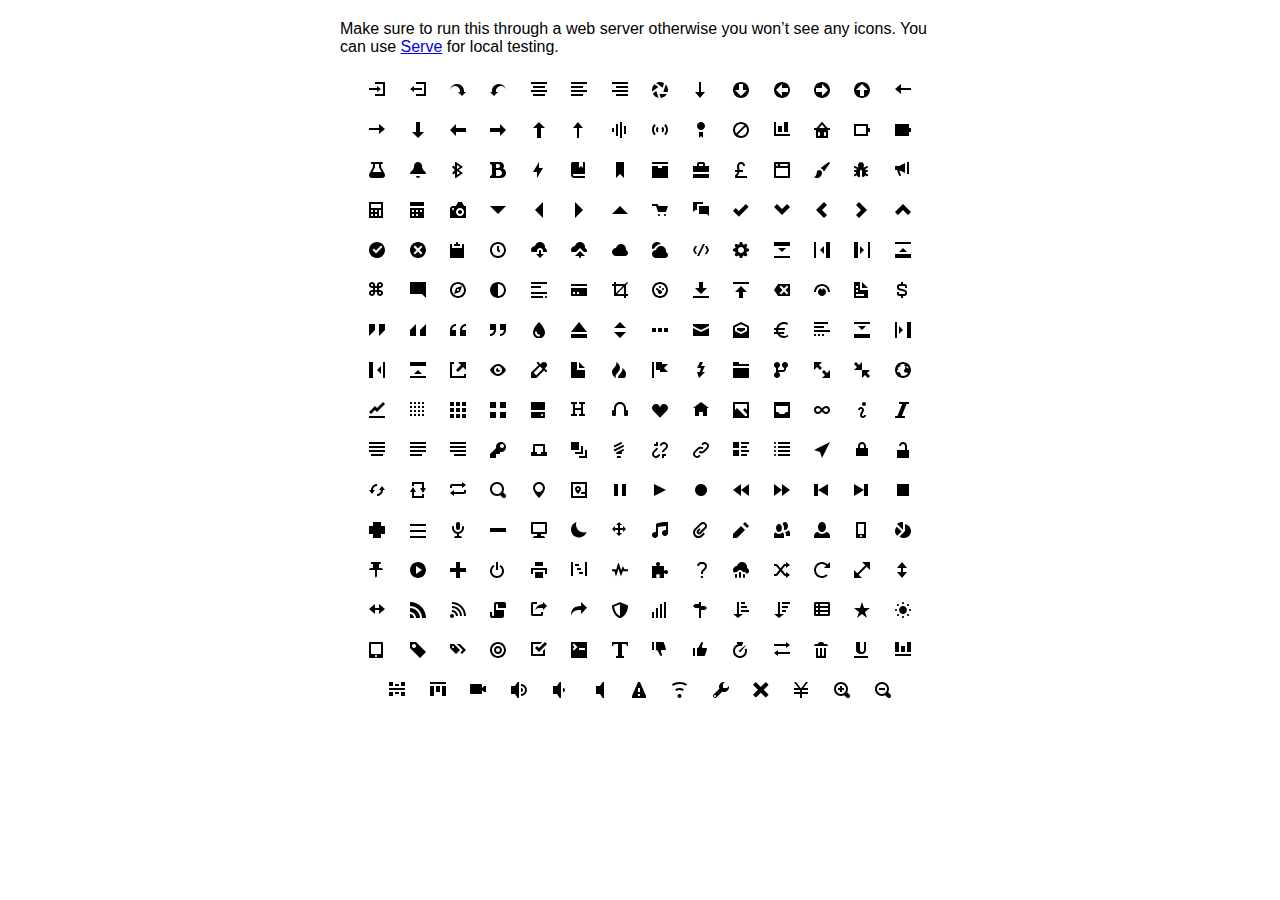
<file: open-iconic/sprite/sprite.html>
<!DOCTYPE html>
<html>
<head>
<meta charset="utf-8">
<style>
  body {
    font-family: Helvetica, sans-serif;
  }

  .container {
    width: 600px;
    text-align: center;
    margin: 20px auto;
  }

  .message {
    text-align: left;
  }

  .icon {
    display: inline-block;
    margin: 10px;
    width: 16px;
    height: 16px;
  }
</style>
</head>
<body>

<div class="container">
  <p class="message">Make sure to run this through a web server otherwise you won&rsquo;t see any icons. You can use <a href="https://github.com/visionmedia/serve">Serve</a> for local testing.</p>
  <svg class="icon">
    <use xlink:href="sprite.svg#account-login"></use>
  </svg>

  <svg class="icon">
    <use xlink:href="sprite.svg#account-logout"></use>
  </svg>

  <svg class="icon">
    <use xlink:href="sprite.svg#action-redo"></use>
  </svg>

  <svg class="icon">
    <use xlink:href="sprite.svg#action-undo"></use>
  </svg>

  <svg class="icon">
    <use xlink:href="sprite.svg#align-center"></use>
  </svg>

  <svg class="icon">
    <use xlink:href="sprite.svg#align-left"></use>
  </svg>

  <svg class="icon">
    <use xlink:href="sprite.svg#align-right"></use>
  </svg>

  <svg class="icon">
    <use xlink:href="sprite.svg#aperture"></use>
  </svg>

  <svg class="icon">
    <use xlink:href="sprite.svg#arrow-bottom"></use>
  </svg>

  <svg class="icon">
    <use xlink:href="sprite.svg#arrow-circle-bottom"></use>
  </svg>

  <svg class="icon">
    <use xlink:href="sprite.svg#arrow-circle-left"></use>
  </svg>

  <svg class="icon">
    <use xlink:href="sprite.svg#arrow-circle-right"></use>
  </svg>

  <svg class="icon">
    <use xlink:href="sprite.svg#arrow-circle-top"></use>
  </svg>

  <svg class="icon">
    <use xlink:href="sprite.svg#arrow-left"></use>
  </svg>

  <svg class="icon">
    <use xlink:href="sprite.svg#arrow-right"></use>
  </svg>

  <svg class="icon">
    <use xlink:href="sprite.svg#arrow-thick-bottom"></use>
  </svg>

  <svg class="icon">
    <use xlink:href="sprite.svg#arrow-thick-left"></use>
  </svg>

  <svg class="icon">
    <use xlink:href="sprite.svg#arrow-thick-right"></use>
  </svg>

  <svg class="icon">
    <use xlink:href="sprite.svg#arrow-thick-top"></use>
  </svg>

  <svg class="icon">
    <use xlink:href="sprite.svg#arrow-top"></use>
  </svg>

  <svg class="icon">
    <use xlink:href="sprite.svg#audio-spectrum"></use>
  </svg>

  <svg class="icon">
    <use xlink:href="sprite.svg#audio"></use>
  </svg>

  <svg class="icon">
    <use xlink:href="sprite.svg#badge"></use>
  </svg>

  <svg class="icon">
    <use xlink:href="sprite.svg#ban"></use>
  </svg>

  <svg class="icon">
    <use xlink:href="sprite.svg#bar-chart"></use>
  </svg>

  <svg class="icon">
    <use xlink:href="sprite.svg#basket"></use>
  </svg>

  <svg class="icon">
    <use xlink:href="sprite.svg#battery-empty"></use>
  </svg>

  <svg class="icon">
    <use xlink:href="sprite.svg#battery-full"></use>
  </svg>

  <svg class="icon">
    <use xlink:href="sprite.svg#beaker"></use>
  </svg>

  <svg class="icon">
    <use xlink:href="sprite.svg#bell"></use>
  </svg>

  <svg class="icon">
    <use xlink:href="sprite.svg#bluetooth"></use>
  </svg>

  <svg class="icon">
    <use xlink:href="sprite.svg#bold"></use>
  </svg>

  <svg class="icon">
    <use xlink:href="sprite.svg#bolt"></use>
  </svg>

  <svg class="icon">
    <use xlink:href="sprite.svg#book"></use>
  </svg>

  <svg class="icon">
    <use xlink:href="sprite.svg#bookmark"></use>
  </svg>

  <svg class="icon">
    <use xlink:href="sprite.svg#box"></use>
  </svg>

  <svg class="icon">
    <use xlink:href="sprite.svg#briefcase"></use>
  </svg>

  <svg class="icon">
    <use xlink:href="sprite.svg#british-pound"></use>
  </svg>

  <svg class="icon">
    <use xlink:href="sprite.svg#browser"></use>
  </svg>

  <svg class="icon">
    <use xlink:href="sprite.svg#brush"></use>
  </svg>

  <svg class="icon">
    <use xlink:href="sprite.svg#bug"></use>
  </svg>

  <svg class="icon">
    <use xlink:href="sprite.svg#bullhorn"></use>
  </svg>

  <svg class="icon">
    <use xlink:href="sprite.svg#calculator"></use>
  </svg>

  <svg class="icon">
    <use xlink:href="sprite.svg#calendar"></use>
  </svg>

  <svg class="icon">
    <use xlink:href="sprite.svg#camera-slr"></use>
  </svg>

  <svg class="icon">
    <use xlink:href="sprite.svg#caret-bottom"></use>
  </svg>

  <svg class="icon">
    <use xlink:href="sprite.svg#caret-left"></use>
  </svg>

  <svg class="icon">
    <use xlink:href="sprite.svg#caret-right"></use>
  </svg>

  <svg class="icon">
    <use xlink:href="sprite.svg#caret-top"></use>
  </svg>

  <svg class="icon">
    <use xlink:href="sprite.svg#cart"></use>
  </svg>

  <svg class="icon">
    <use xlink:href="sprite.svg#chat"></use>
  </svg>

  <svg class="icon">
    <use xlink:href="sprite.svg#check"></use>
  </svg>

  <svg class="icon">
    <use xlink:href="sprite.svg#chevron-bottom"></use>
  </svg>

  <svg class="icon">
    <use xlink:href="sprite.svg#chevron-left"></use>
  </svg>

  <svg class="icon">
    <use xlink:href="sprite.svg#chevron-right"></use>
  </svg>

  <svg class="icon">
    <use xlink:href="sprite.svg#chevron-top"></use>
  </svg>

  <svg class="icon">
    <use xlink:href="sprite.svg#circle-check"></use>
  </svg>

  <svg class="icon">
    <use xlink:href="sprite.svg#circle-x"></use>
  </svg>

  <svg class="icon">
    <use xlink:href="sprite.svg#clipboard"></use>
  </svg>

  <svg class="icon">
    <use xlink:href="sprite.svg#clock"></use>
  </svg>

  <svg class="icon">
    <use xlink:href="sprite.svg#cloud-download"></use>
  </svg>

  <svg class="icon">
    <use xlink:href="sprite.svg#cloud-upload"></use>
  </svg>

  <svg class="icon">
    <use xlink:href="sprite.svg#cloud"></use>
  </svg>

  <svg class="icon">
    <use xlink:href="sprite.svg#cloudy"></use>
  </svg>

  <svg class="icon">
    <use xlink:href="sprite.svg#code"></use>
  </svg>

  <svg class="icon">
    <use xlink:href="sprite.svg#cog"></use>
  </svg>

  <svg class="icon">
    <use xlink:href="sprite.svg#collapse-down"></use>
  </svg>

  <svg class="icon">
    <use xlink:href="sprite.svg#collapse-left"></use>
  </svg>

  <svg class="icon">
    <use xlink:href="sprite.svg#collapse-right"></use>
  </svg>

  <svg class="icon">
    <use xlink:href="sprite.svg#collapse-up"></use>
  </svg>

  <svg class="icon">
    <use xlink:href="sprite.svg#command"></use>
  </svg>

  <svg class="icon">
    <use xlink:href="sprite.svg#comment-square"></use>
  </svg>

  <svg class="icon">
    <use xlink:href="sprite.svg#compass"></use>
  </svg>

  <svg class="icon">
    <use xlink:href="sprite.svg#contrast"></use>
  </svg>

  <svg class="icon">
    <use xlink:href="sprite.svg#copywriting"></use>
  </svg>

  <svg class="icon">
    <use xlink:href="sprite.svg#credit-card"></use>
  </svg>

  <svg class="icon">
    <use xlink:href="sprite.svg#crop"></use>
  </svg>

  <svg class="icon">
    <use xlink:href="sprite.svg#dashboard"></use>
  </svg>

  <svg class="icon">
    <use xlink:href="sprite.svg#data-transfer-download"></use>
  </svg>

  <svg class="icon">
    <use xlink:href="sprite.svg#data-transfer-upload"></use>
  </svg>

  <svg class="icon">
    <use xlink:href="sprite.svg#delete"></use>
  </svg>

  <svg class="icon">
    <use xlink:href="sprite.svg#dial"></use>
  </svg>

  <svg class="icon">
    <use xlink:href="sprite.svg#document"></use>
  </svg>

  <svg class="icon">
    <use xlink:href="sprite.svg#dollar"></use>
  </svg>

  <svg class="icon">
    <use xlink:href="sprite.svg#double-quote-sans-left"></use>
  </svg>

  <svg class="icon">
    <use xlink:href="sprite.svg#double-quote-sans-right"></use>
  </svg>

  <svg class="icon">
    <use xlink:href="sprite.svg#double-quote-serif-left"></use>
  </svg>

  <svg class="icon">
    <use xlink:href="sprite.svg#double-quote-serif-right"></use>
  </svg>

  <svg class="icon">
    <use xlink:href="sprite.svg#droplet"></use>
  </svg>

  <svg class="icon">
    <use xlink:href="sprite.svg#eject"></use>
  </svg>

  <svg class="icon">
    <use xlink:href="sprite.svg#elevator"></use>
  </svg>

  <svg class="icon">
    <use xlink:href="sprite.svg#ellipses"></use>
  </svg>

  <svg class="icon">
    <use xlink:href="sprite.svg#envelope-closed"></use>
  </svg>

  <svg class="icon">
    <use xlink:href="sprite.svg#envelope-open"></use>
  </svg>

  <svg class="icon">
    <use xlink:href="sprite.svg#euro"></use>
  </svg>

  <svg class="icon">
    <use xlink:href="sprite.svg#excerpt"></use>
  </svg>

  <svg class="icon">
    <use xlink:href="sprite.svg#expand-down"></use>
  </svg>

  <svg class="icon">
    <use xlink:href="sprite.svg#expand-left"></use>
  </svg>

  <svg class="icon">
    <use xlink:href="sprite.svg#expand-right"></use>
  </svg>

  <svg class="icon">
    <use xlink:href="sprite.svg#expand-up"></use>
  </svg>

  <svg class="icon">
    <use xlink:href="sprite.svg#external-link"></use>
  </svg>

  <svg class="icon">
    <use xlink:href="sprite.svg#eye"></use>
  </svg>

  <svg class="icon">
    <use xlink:href="sprite.svg#eyedropper"></use>
  </svg>

  <svg class="icon">
    <use xlink:href="sprite.svg#file"></use>
  </svg>

  <svg class="icon">
    <use xlink:href="sprite.svg#fire"></use>
  </svg>

  <svg class="icon">
    <use xlink:href="sprite.svg#flag"></use>
  </svg>

  <svg class="icon">
    <use xlink:href="sprite.svg#flash"></use>
  </svg>

  <svg class="icon">
    <use xlink:href="sprite.svg#folder"></use>
  </svg>

  <svg class="icon">
    <use xlink:href="sprite.svg#fork"></use>
  </svg>

  <svg class="icon">
    <use xlink:href="sprite.svg#fullscreen-enter"></use>
  </svg>

  <svg class="icon">
    <use xlink:href="sprite.svg#fullscreen-exit"></use>
  </svg>

  <svg class="icon">
    <use xlink:href="sprite.svg#globe"></use>
  </svg>

  <svg class="icon">
    <use xlink:href="sprite.svg#graph"></use>
  </svg>

  <svg class="icon">
    <use xlink:href="sprite.svg#grid-four-up"></use>
  </svg>

  <svg class="icon">
    <use xlink:href="sprite.svg#grid-three-up"></use>
  </svg>

  <svg class="icon">
    <use xlink:href="sprite.svg#grid-two-up"></use>
  </svg>

  <svg class="icon">
    <use xlink:href="sprite.svg#hard-drive"></use>
  </svg>

  <svg class="icon">
    <use xlink:href="sprite.svg#header"></use>
  </svg>

  <svg class="icon">
    <use xlink:href="sprite.svg#headphones"></use>
  </svg>

  <svg class="icon">
    <use xlink:href="sprite.svg#heart"></use>
  </svg>

  <svg class="icon">
    <use xlink:href="sprite.svg#home"></use>
  </svg>

  <svg class="icon">
    <use xlink:href="sprite.svg#image"></use>
  </svg>

  <svg class="icon">
    <use xlink:href="sprite.svg#inbox"></use>
  </svg>

  <svg class="icon">
    <use xlink:href="sprite.svg#infinity"></use>
  </svg>

  <svg class="icon">
    <use xlink:href="sprite.svg#info"></use>
  </svg>

  <svg class="icon">
    <use xlink:href="sprite.svg#italic"></use>
  </svg>

  <svg class="icon">
    <use xlink:href="sprite.svg#justify-center"></use>
  </svg>

  <svg class="icon">
    <use xlink:href="sprite.svg#justify-left"></use>
  </svg>

  <svg class="icon">
    <use xlink:href="sprite.svg#justify-right"></use>
  </svg>

  <svg class="icon">
    <use xlink:href="sprite.svg#key"></use>
  </svg>

  <svg class="icon">
    <use xlink:href="sprite.svg#laptop"></use>
  </svg>

  <svg class="icon">
    <use xlink:href="sprite.svg#layers"></use>
  </svg>

  <svg class="icon">
    <use xlink:href="sprite.svg#lightbulb"></use>
  </svg>

  <svg class="icon">
    <use xlink:href="sprite.svg#link-broken"></use>
  </svg>

  <svg class="icon">
    <use xlink:href="sprite.svg#link-intact"></use>
  </svg>

  <svg class="icon">
    <use xlink:href="sprite.svg#list-rich"></use>
  </svg>

  <svg class="icon">
    <use xlink:href="sprite.svg#list"></use>
  </svg>

  <svg class="icon">
    <use xlink:href="sprite.svg#location"></use>
  </svg>

  <svg class="icon">
    <use xlink:href="sprite.svg#lock-locked"></use>
  </svg>

  <svg class="icon">
    <use xlink:href="sprite.svg#lock-unlocked"></use>
  </svg>

  <svg class="icon">
    <use xlink:href="sprite.svg#loop-circular"></use>
  </svg>

  <svg class="icon">
    <use xlink:href="sprite.svg#loop-square"></use>
  </svg>

  <svg class="icon">
    <use xlink:href="sprite.svg#loop"></use>
  </svg>

  <svg class="icon">
    <use xlink:href="sprite.svg#magnifying-glass"></use>
  </svg>

  <svg class="icon">
    <use xlink:href="sprite.svg#map-marker"></use>
  </svg>

  <svg class="icon">
    <use xlink:href="sprite.svg#map"></use>
  </svg>

  <svg class="icon">
    <use xlink:href="sprite.svg#media-pause"></use>
  </svg>

  <svg class="icon">
    <use xlink:href="sprite.svg#media-play"></use>
  </svg>

  <svg class="icon">
    <use xlink:href="sprite.svg#media-record"></use>
  </svg>

  <svg class="icon">
    <use xlink:href="sprite.svg#media-skip-backward"></use>
  </svg>

  <svg class="icon">
    <use xlink:href="sprite.svg#media-skip-forward"></use>
  </svg>

  <svg class="icon">
    <use xlink:href="sprite.svg#media-step-backward"></use>
  </svg>

  <svg class="icon">
    <use xlink:href="sprite.svg#media-step-forward"></use>
  </svg>

  <svg class="icon">
    <use xlink:href="sprite.svg#media-stop"></use>
  </svg>

  <svg class="icon">
    <use xlink:href="sprite.svg#medical-cross"></use>
  </svg>

  <svg class="icon">
    <use xlink:href="sprite.svg#menu"></use>
  </svg>

  <svg class="icon">
    <use xlink:href="sprite.svg#microphone"></use>
  </svg>

  <svg class="icon">
    <use xlink:href="sprite.svg#minus"></use>
  </svg>

  <svg class="icon">
    <use xlink:href="sprite.svg#monitor"></use>
  </svg>

  <svg class="icon">
    <use xlink:href="sprite.svg#moon"></use>
  </svg>

  <svg class="icon">
    <use xlink:href="sprite.svg#move"></use>
  </svg>

  <svg class="icon">
    <use xlink:href="sprite.svg#musical-note"></use>
  </svg>

  <svg class="icon">
    <use xlink:href="sprite.svg#paperclip"></use>
  </svg>

  <svg class="icon">
    <use xlink:href="sprite.svg#pencil"></use>
  </svg>

  <svg class="icon">
    <use xlink:href="sprite.svg#people"></use>
  </svg>

  <svg class="icon">
    <use xlink:href="sprite.svg#person"></use>
  </svg>

  <svg class="icon">
    <use xlink:href="sprite.svg#phone"></use>
  </svg>

  <svg class="icon">
    <use xlink:href="sprite.svg#pie-chart"></use>
  </svg>

  <svg class="icon">
    <use xlink:href="sprite.svg#pin"></use>
  </svg>

  <svg class="icon">
    <use xlink:href="sprite.svg#play-circle"></use>
  </svg>

  <svg class="icon">
    <use xlink:href="sprite.svg#plus"></use>
  </svg>

  <svg class="icon">
    <use xlink:href="sprite.svg#power-standby"></use>
  </svg>

  <svg class="icon">
    <use xlink:href="sprite.svg#print"></use>
  </svg>

  <svg class="icon">
    <use xlink:href="sprite.svg#project"></use>
  </svg>

  <svg class="icon">
    <use xlink:href="sprite.svg#pulse"></use>
  </svg>

  <svg class="icon">
    <use xlink:href="sprite.svg#puzzle-piece"></use>
  </svg>

  <svg class="icon">
    <use xlink:href="sprite.svg#question-mark"></use>
  </svg>

  <svg class="icon">
    <use xlink:href="sprite.svg#rain"></use>
  </svg>

  <svg class="icon">
    <use xlink:href="sprite.svg#random"></use>
  </svg>

  <svg class="icon">
    <use xlink:href="sprite.svg#reload"></use>
  </svg>

  <svg class="icon">
    <use xlink:href="sprite.svg#resize-both"></use>
  </svg>

  <svg class="icon">
    <use xlink:href="sprite.svg#resize-height"></use>
  </svg>

  <svg class="icon">
    <use xlink:href="sprite.svg#resize-width"></use>
  </svg>

  <svg class="icon">
    <use xlink:href="sprite.svg#rss-alt"></use>
  </svg>

  <svg class="icon">
    <use xlink:href="sprite.svg#rss"></use>
  </svg>

  <svg class="icon">
    <use xlink:href="sprite.svg#script"></use>
  </svg>

  <svg class="icon">
    <use xlink:href="sprite.svg#share-boxed"></use>
  </svg>

  <svg class="icon">
    <use xlink:href="sprite.svg#share"></use>
  </svg>

  <svg class="icon">
    <use xlink:href="sprite.svg#shield"></use>
  </svg>

  <svg class="icon">
    <use xlink:href="sprite.svg#signal"></use>
  </svg>

  <svg class="icon">
    <use xlink:href="sprite.svg#signpost"></use>
  </svg>

  <svg class="icon">
    <use xlink:href="sprite.svg#sort-ascending"></use>
  </svg>

  <svg class="icon">
    <use xlink:href="sprite.svg#sort-descending"></use>
  </svg>

  <svg class="icon">
    <use xlink:href="sprite.svg#spreadsheet"></use>
  </svg>

  <svg class="icon">
    <use xlink:href="sprite.svg#star"></use>
  </svg>

  <svg class="icon">
    <use xlink:href="sprite.svg#sun"></use>
  </svg>

  <svg class="icon">
    <use xlink:href="sprite.svg#tablet"></use>
  </svg>

  <svg class="icon">
    <use xlink:href="sprite.svg#tag"></use>
  </svg>

  <svg class="icon">
    <use xlink:href="sprite.svg#tags"></use>
  </svg>

  <svg class="icon">
    <use xlink:href="sprite.svg#target"></use>
  </svg>

  <svg class="icon">
    <use xlink:href="sprite.svg#task"></use>
  </svg>

  <svg class="icon">
    <use xlink:href="sprite.svg#terminal"></use>
  </svg>

  <svg class="icon">
    <use xlink:href="sprite.svg#text"></use>
  </svg>

  <svg class="icon">
    <use xlink:href="sprite.svg#thumb-down"></use>
  </svg>

  <svg class="icon">
    <use xlink:href="sprite.svg#thumb-up"></use>
  </svg>

  <svg class="icon">
    <use xlink:href="sprite.svg#timer"></use>
  </svg>

  <svg class="icon">
    <use xlink:href="sprite.svg#transfer"></use>
  </svg>

  <svg class="icon">
    <use xlink:href="sprite.svg#trash"></use>
  </svg>

  <svg class="icon">
    <use xlink:href="sprite.svg#underline"></use>
  </svg>

  <svg class="icon">
    <use xlink:href="sprite.svg#vertical-align-bottom"></use>
  </svg>

  <svg class="icon">
    <use xlink:href="sprite.svg#vertical-align-center"></use>
  </svg>

  <svg class="icon">
    <use xlink:href="sprite.svg#vertical-align-top"></use>
  </svg>

  <svg class="icon">
    <use xlink:href="sprite.svg#video"></use>
  </svg>

  <svg class="icon">
    <use xlink:href="sprite.svg#volume-high"></use>
  </svg>

  <svg class="icon">
    <use xlink:href="sprite.svg#volume-low"></use>
  </svg>

  <svg class="icon">
    <use xlink:href="sprite.svg#volume-off"></use>
  </svg>

  <svg class="icon">
    <use xlink:href="sprite.svg#warning"></use>
  </svg>

  <svg class="icon">
    <use xlink:href="sprite.svg#wifi"></use>
  </svg>

  <svg class="icon">
    <use xlink:href="sprite.svg#wrench"></use>
  </svg>

  <svg class="icon">
    <use xlink:href="sprite.svg#x"></use>
  </svg>

  <svg class="icon">
    <use xlink:href="sprite.svg#yen"></use>
  </svg>

  <svg class="icon">
    <use xlink:href="sprite.svg#zoom-in"></use>
  </svg>

  <svg class="icon">
    <use xlink:href="sprite.svg#zoom-out"></use>
  </svg>

</div>
</body>
</html>
</file>
<file: css/cutegrids.css>
/*
*
* Cute Grids v1.0.1
* Copyright 2014 Darren Newberry
* http://www.cutegrids.com
* Free to use under the MIT Licence
* http://www.opensource.org/licenses/mit-license.php
*
*/

*,
*:after,
*:before {
  margin: 0;
  padding: 0;
  -webkit-box-sizing: border-box;
     -moz-box-sizing: border-box;
          box-sizing: border-box
}

/* Set the width of the row to what you like */
.row {
  width: 100%;
  /*max-width:75rem;*/
   /* max Width of row, Change to what you like */
  margin:0 auto;
}

/* Nested row 1 level down */
/* Change the gutter if you like, currently set as 0.65em */
.row .row {
  margin-left: -0.65rem; /* minus left gutter for nested rows */
  margin-right: -0.65rem; /* minus Right gutter for nested rows */
  width: auto;
}

[class*='cute-'] {
  float: left;
  position: relative;
  padding: 0.65rem; /* top, bottom, left and right padding for columns */
  width:100%;
}

/* Remove this if you want the columns to float left when they overflow the row */

[class*='cute-']:last-of-type {
  float: right;
}

/* Clearfix */
.row:after, .group:after, .clearfix:after {
  content: "";
  display: table;
  clear: both
}
.container:before,
.container:after {
  display: table;
  content: " ";
}

.container:after {
  clear: both;
}

.left {
  float: left !important;
}

.right {
  float: right !important;
}

/* Grid classes for phone screen widths  */
@media only screen {
  .cute-1-phone { width: 8.3333333333333%; }
  .cute-2-phone { width: 16.666666666667%; }
  .cute-3-phone { width: 25%; }
  .cute-4-phone { width: 33.333333333333%; }
  .cute-5-phone { width: 41.666666666667%; }
  .cute-6-phone { width: 50%; }
  .cute-7-phone { width: 58.333333333333%; }
  .cute-8-phone { width: 66.666666666667%; }
  .cute-9-phone { width: 75%; }
  .cute-10-phone { width: 83.333333333333%; }
  .cute-11-phone { width: 91.666666666667%; }
  .cute-12-phone { width: 100%; }

  /* offset for phone size */
  .cute-0-phone-offset { margin: 0; }
  .cute-1-phone-offset { margin-left: 8.3333333333333%; }
  .cute-2-phone-offset { margin-left: 16.666666666667%; }
  .cute-3-phone-offset { margin-left: 25%; }
  .cute-4-phone-offset { margin-left: 33.333333333333%; }
  .cute-5-phone-offset { margin-left: 41.666666666667%; }
  .cute-6-phone-offset { margin-left: 50%; }
  .cute-7-phone-offset { margin-left: 58.333333333333%; }
  .cute-8-phone-offset { margin-left: 66.666666666667%; }
  .cute-9-phone-offset { margin-left: 75%; }
  .cute-10-phone-offset { margin-left: 83.333333333333%; }
  .cute-11-phone-offset { margin-left: 91.666666666667%; }

  .cute-1-phone-push { left: 8.3333333333333%; }
  .cute-2-phone-push { left: 16.666666666667%; }
  .cute-3-phone-push { left: 25%; }
  .cute-4-phone-push { left: 33.333333333333%; }
  .cute-5-phone-push { left: 41.666666666667%; }
  .cute-6-phone-push { left: 50%; }
  .cute-7-phone-push { left: 58.333333333333%; }
  .cute-8-phone-push { left: 66.666666666667%; }
  .cute-9-phone-push { left: 75%; }
  .cute-10-phone-push { left: 83.333333333333%; }
  .cute-11-phone-push { left: 91.666666666667%; }

  .cute-1-phone-pull { right: 8.3333333333333%; }
  .cute-2-phone-pull { right: 16.666666666667%; }
  .cute-3-phone-pull { right: 25%; }
  .cute-4-phone-pull { right: 33.333333333333%; }
  .cute-5-phone-pull { right: 41.666666666667%; }
  .cute-6-phone-pull { right: 50%; }
  .cute-7-phone-pull { right: 58.333333333333%; }
  .cute-8-phone-pull { right: 66.666666666667%; }
  .cute-9-phone-pull { right: 75%; }
  .cute-10-phone-pull { right: 83.333333333333%; }
  .cute-11-phone-pull { right: 91.666666666667%; }

  .center-phone {
    margin-left: auto;
    margin-right:auto;
    float:none !important;
  }
  .uncenter-phone {
    margin-left: 0;
    margin-right: 0;
    float:left !important;
  }
  .uncenter-phone.right {
    float:right !important;
  }

  [class*='cute-'].phone-reset {
    margin-left: 0;
    margin-right: 0;
    left: auto;
    right: auto;
    float: left; }
}
/* Grid classes for tablet screen widths  */
@media only screen and (min-width: 48em) {
  .cute-1-tablet { width: 8.3333333333333%; }
  .cute-2-tablet { width: 16.666666666667%; }
  .cute-3-tablet { width: 25%; }
  .cute-4-tablet { width: 33.333333333333%; }
  .cute-5-tablet { width: 41.666666666667%; }
  .cute-6-tablet { width: 50%; }
  .cute-7-tablet { width: 58.333333333333%; }
  .cute-8-tablet { width: 66.666666666667%; }
  .cute-9-tablet { width: 75%; }
  .cute-10-tablet { width: 83.333333333333%; }
  .cute-11-tablet { width: 91.666666666667%; }
  .cute-12-tablet { width: 100%; }

    /* offset for tablet screen widths */
  .cute-0-tablet-offset { margin: 0; }
  .cute-1-tablet-offset { margin-left: 8.3333333333333%; }
  .cute-2-tablet-offset { margin-left: 16.666666666667%; }
  .cute-3-tablet-offset { margin-left: 25%; }
  .cute-4-tablet-offset { margin-left: 33.333333333333%; }
  .cute-5-tablet-offset { margin-left: 41.666666666667%; }
  .cute-6-tablet-offset { margin-left: 50%; }
  .cute-7-tablet-offset { margin-left: 58.333333333333%; }
  .cute-8-tablet-offset { margin-left: 66.666666666667%; }
  .cute-9-tablet-offset { margin-left: 75%; }
  .cute-10-tablet-offset { margin-left: 83.333333333333%; }
  .cute-11-tablet-offset { margin-left: 91.666666666667%; }

  .cute-1-tablet-push { left: 8.3333333333333%; }
  .cute-2-tablet-push { left: 16.666666666667%; }
  .cute-3-tablet-push { left: 25%; }
  .cute-4-tablet-push { left: 33.333333333333%; }
  .cute-5-tablet-push { left: 41.666666666667%; }
  .cute-6-tablet-push { left: 50%; }
  .cute-7-tablet-push { left: 58.333333333333%; }
  .cute-8-tablet-push { left: 66.666666666667%; }
  .cute-9-tablet-push { left: 75%; }
  .cute-10-tablet-push { left: 83.333333333333%; }
  .cute-11-tablet-push { left: 91.666666666667%; }

  .cute-1-tablet-pull { right: 8.3333333333333%; }
  .cute-2-tablet-pull { right: 16.666666666667%; }
  .cute-3-tablet-pull { right: 25%; }
  .cute-4-tablet-pull { right: 33.333333333333%; }
  .cute-5-tablet-pull { right: 41.666666666667%; }
  .cute-6-tablet-pull { right: 50%; }
  .cute-7-tablet-pull { right: 58.333333333333%; }
  .cute-8-tablet-pull { right: 66.666666666667%; }
  .cute-9-tablet-pull { right: 75%; }
  .cute-10-tablet-pull { right: 83.333333333333%; }
  .cute-11-tablet-pull { right: 91.666666666667%; }

  .center-tablet {
    margin-left: auto;
    margin-right:auto;
    float:none !important;
  }
  .uncenter-tablet {
    margin-left: 0;
    margin-right: 0;
    float:left !important;
  }
  .uncenter-tablet.right {
    float:right !important;
  }

  [class*='cute-'].tablet-reset {
    margin-left: 0;
    margin-right: 0;
    left: auto;
    right: auto;
    float: left; }
}
/* Grid classes for wide Tablet / Laptop to Small Desktop Size */

@media only screen and (min-width: 62em) {
  .cute-1-laptop { width: 8.3333333333333%; }
  .cute-2-laptop { width: 16.666666666667%; }
  .cute-3-laptop { width: 25%; }
  .cute-4-laptop { width: 33.333333333333%; }
  .cute-5-laptop { width: 41.666666666667%; }
  .cute-6-laptop { width: 50%; }
  .cute-7-laptop { width: 58.333333333333%; }
  .cute-8-laptop { width: 66.666666666667%; }
  .cute-9-laptop { width: 75%; }
  .cute-10-laptop { width: 83.333333333333%; }
  .cute-11-laptop { width: 91.666666666667%; }
  .cute-12-laptop { width: 100%; }

  /* offset for tablet laptop widths */
  .cute-0-laptop-offset { margin: 0; }
  .cute-1-laptop-offset { margin-left: 8.3333333333333%; }
  .cute-2-laptop-offset { margin-left: 16.666666666667%; }
  .cute-3-laptop-offset { margin-left: 25%; }
  .cute-4-laptop-offset { margin-left: 33.333333333333%; }
  .cute-5-laptop-offset { margin-left: 41.666666666667%; }
  .cute-6-laptop-offset { margin-left: 50%; }
  .cute-7-laptop-offset { margin-left: 58.333333333333%; }
  .cute-8-laptop-offset { margin-left: 66.666666666667%; }
  .cute-9-laptop-offset { margin-left: 75%; }
  .cute-10-laptop-offset { margin-left: 83.333333333333%; }
  .cute-11-laptop-offset { margin-left: 91.666666666667%; }

  .cute-1-laptop-push { left: 8.3333333333333%; }
  .cute-2-laptop-push { left: 16.666666666667%; }
  .cute-3-laptop-push { left: 25%; }
  .cute-4-laptop-push { left: 33.333333333333%; }
  .cute-5-laptop-push { left: 41.666666666667%; }
  .cute-6-laptop-push { left: 50%; }
  .cute-7-laptop-push { left: 58.333333333333%; }
  .cute-8-laptop-push { left: 66.666666666667%; }
  .cute-9-laptop-push { left: 75%; }
  .cute-10-laptop-push { left: 83.333333333333%; }
  .cute-11-laptop-push { left: 91.666666666667%; }

  .cute-1-laptop-pull { right: 8.3333333333333%; }
  .cute-2-laptop-pull { right: 16.666666666667%; }
  .cute-3-laptop-pull { right: 25%; }
  .cute-4-laptop-pull { right: 33.333333333333%; }
  .cute-5-laptop-pull { right: 41.666666666667%; }
  .cute-6-laptop-pull { right: 50%; }
  .cute-7-laptop-pull { right: 58.333333333333%; }
  .cute-8-laptop-pull { right: 66.666666666667%; }
  .cute-9-laptop-pull { right: 75%; }
  .cute-10-laptop-pull { right: 83.333333333333%; }
  .cute-11-laptop-pull { right: 91.666666666667%; }

  .center-laptop {
    margin-left: auto;
    margin-right:auto;
    float:none !important;
  }
  .uncenter-laptop {
    margin-left: 0;
    margin-right: 0;
    float:left !important;
  }
  .uncenter-laptop.right {
    float:right !important;
  }

  [class*='cute-'].laptop-reset {
    margin-left: 0;
    margin-right: 0;
    left: auto;
    right: auto;
    float: left; }
}

/* Grid Classes for Large Desktop Size */
.show-desktop { display: none; }
@media only screen and (min-width: 75em) {
  .cute-1-desktop { width: 8.3333333333333%; }
  .cute-2-desktop { width: 16.666666666667%; }
  .cute-3-desktop { width: 25%; }
  .cute-4-desktop { width: 33.333333333333%; }
  .cute-5-desktop { width: 41.666666666667%; }
  .cute-6-desktop { width: 50%; }
  .cute-7-desktop { width: 58.333333333333%; }
  .cute-8-desktop { width: 66.666666666667%; }
  .cute-9-desktop { width: 75%; }
  .cute-10-desktop { width: 83.333333333333%; }
  .cute-11-desktop { width: 91.666666666667%; }
  .cute-12-desktop { width: 100%; }

  /* offset for tablet laptop widths */
  .cute-0-desktop-offset { margin: 0; }
  .cute-1-desktop-offset { margin-left: 8.3333333333333%; }
  .cute-2-desktop-offset { margin-left: 16.666666666667%; }
  .cute-3-desktop-offset { margin-left: 25%; }
  .cute-4-desktop-offset { margin-left: 33.333333333333%; }
  .cute-5-desktop-offset { margin-left: 41.666666666667%; }
  .cute-6-desktop-offset { margin-left: 50%; }
  .cute-7-desktop-offset { margin-left: 58.333333333333%; }
  .cute-8-desktop-offset { margin-left: 66.666666666667%; }
  .cute-9-desktop-offset { margin-left: 75%; }
  .cute-10-desktop-offset { margin-left: 83.333333333333%; }
  .cute-11-desktop-offset { margin-left: 91.666666666667%; }

  .cute-1-desktop-push { left: 8.3333333333333%; }
  .cute-2-desktop-push { left: 16.666666666667%; }
  .cute-3-desktop-push { left: 25%; }
  .cute-4-desktop-push { left: 33.333333333333%; }
  .cute-5-desktop-push { left: 41.666666666667%; }
  .cute-6-desktop-push { left: 50%; }
  .cute-7-desktop-push { left: 58.333333333333%; }
  .cute-8-desktop-push { left: 66.666666666667%; }
  .cute-9-desktop-push { left: 75%; }
  .cute-10-desktop-push { left: 83.333333333333%; }
  .cute-11-desktop-push { left: 91.666666666667%; }

  .cute-1-desktop-pull { right: 8.3333333333333%; }
  .cute-2-desktop-pull { right: 16.666666666667%; }
  .cute-3-desktop-pull { right: 25%; }
  .cute-4-desktop-pull { right: 33.333333333333%; }
  .cute-5-desktop-pull { right: 41.666666666667%; }
  .cute-6-desktop-pull { right: 50%; }
  .cute-7-desktop-pull { right: 58.333333333333%; }
  .cute-8-desktop-pull { right: 66.666666666667%; }
  .cute-9-desktop-pull { right: 75%; }
  .cute-10-desktop-pull { right: 83.333333333333%; }
  .cute-11-desktop-pull { right: 91.666666666667%; }

  .center-desktop {
    margin-left: auto;
    margin-right:auto;
    float:none !important;
  }
  .uncenter-desktop {
    margin-left: 0;
    margin-right: 0;
    float:left !important;
  }
  .uncenter-desktop.right {
    float:right !important;
  }

  [class*='cute-'].desktop-reset {
    margin-left: 0;
    margin-right: 0;
    left: auto;
    right: auto;
    float: left; }
}

@media only screen and (max-width: 30em){
    .cute-100 { width:100%;}
}

/* Make visible or hidden block elements */

  .show-phone, .show-tablet, .show-laptop, .show-desktop { display: none !important; }
  .hide-phone { display: block !important; }

@media only screen and (max-width: 47.938em) {
  .phone { width: 100%; }
  .hide-phone { display:none !important; }
  .show-phone { display: block !important; }
}
 
@media only screen and (min-width: 48em) and (max-width: 61.938em) { 
  .hide-tablet { display: none !important; }
  .show-tablet { display: block !important; }
}
  
@media only screen and (min-width: 62em) and (max-width: 74.938em) { 
  .hide-laptop { display: none !important; }
  .show-laptop { display: block !important; }
}

@media only screen and (min-width: 75em) { 
  .hide-desktop { display: none !important; }
  .show-desktop { display: block !important; } 
}

/* make images responsive */
.responsive-img {
    display: block;
    height: auto;
    max-width: 100%;
}
/* Optional Extras */

/* something to keep tables horizontal with scroll when on small screen 
*  Useful if table is wide. Set media query to point where table needs it
*/ 
/*
@media only screen and (max-width: 47.938em) {
  .table-respond {
    width: 100%;
    overflow-x: scroll;
    overflow-y: hidden;
}
}
*/
</file>
<file: css/main.css>
/*Global CSS*/

html {
    background-color: gray;
}



body {
    
}


/*Navbar CSS*/
.navbar {
	width: 100vw;
	height: 75px;
	background-color: #000;
	position: fixed;
	bottom: 0;
	z-index: 99999;
}

.navbar-part {

	text-align: center;
	/*margin: 0 auto;*/
	/*padding: 5px;*/
	/*width: 33vw;*/
	height: 75px;
	display: inline-block;
	background-color: #fff;
}
/*.navbar-counter {
	width:30vw;
}*/

.navbar-hidden {
	width: 100vw;
	height: auto;
	min-height: 100px;
	display: inline-block;
	background-color: #eee;

}

.navbar-buttons {
	    text-align: right;
}

.navbar-button {
	text-align: right;
	display: inline-block;
	font-size: 24pt;
	/*position: relative;*/
	cursor: pointer;	
}

.navbar-counter {
	font-size: 24pt;
}

#menu {
    width: 24px;
    position: absolute;
    left: 10px;
    top: 10px;
    fill: #1A8AEC;
}



.hidden {
	bottom: 0;
}

.visible {
	/*bottom: 175px;*/
}

.hide {
	display: none;
}

/*Book CSS*/
.book {
	display: none;
}

.book-view {
	width: 100vw;
	/*height: 100vh;*/
	background-color: gray;
}
#book_img {
	margin: 0 15%;
	width: 70%

}




/*Animations*/

@-webkit-keyframes pulse 
  {       
    0% {-webkit-transform: scale(0); opacity: 0;}
    8% {-webkit-transform: scale(0); opacity: 0;}
    15% {-webkit-transform: scale(0.1); opacity: 1;}
    30% {-webkit-transform: scale(0.5); opacity: 1;}
    100% {opacity: 0; -webkit-transform: scale(1);}
  }

  @-moz-keyframes pulse 
  {       
    0% {-moz-transform: scale(0); opacity: 0;}
    8% {-moz-transform: scale(0); opacity: 0;}
    15% {-moz-transform: scale(0.1); opacity: 1;}
    30% {-moz-transform: scale(0.5); opacity: 1;}
    100% {opacity: 0; -moz-transform: scale(1);}
  }
  

  .pulse_holder
  {
    display: block;
    position: absolute;
    top: 100px;
    left: 100px;
  }
    
  .pulse_holder .pulse_marker 
  {
  	color: #fff;
    width: 16px;
    height: 16px;
    background: #099;
    border-radius: 50%;
  }
 
  .pulse_holder .pulse_rays 
  {
    margin: 0 auto;
    border-radius: 100px;
    position: absolute;
    right: -24px;
    top: -24px;
    z-index: 100;
    background-color: transparent;
    opacity: 0.1;
    width: 64px;
    height: 64px;
    border: 2px solid rgba(0, 128, 64, 1);
    -webkit-border-radius: 100px;
    -moz-border-radius: 100px;
    -o-border-radius: 100px;
    -ms-border-radius: 100px;
    border-radius: 100px;
    /* Giving Animation Function */
    -webkit-animation: pulse 1s linear infinite;
    -moz-animation: pulse 1s linear infinite; 
    border-image: initial;
  }
</file>
